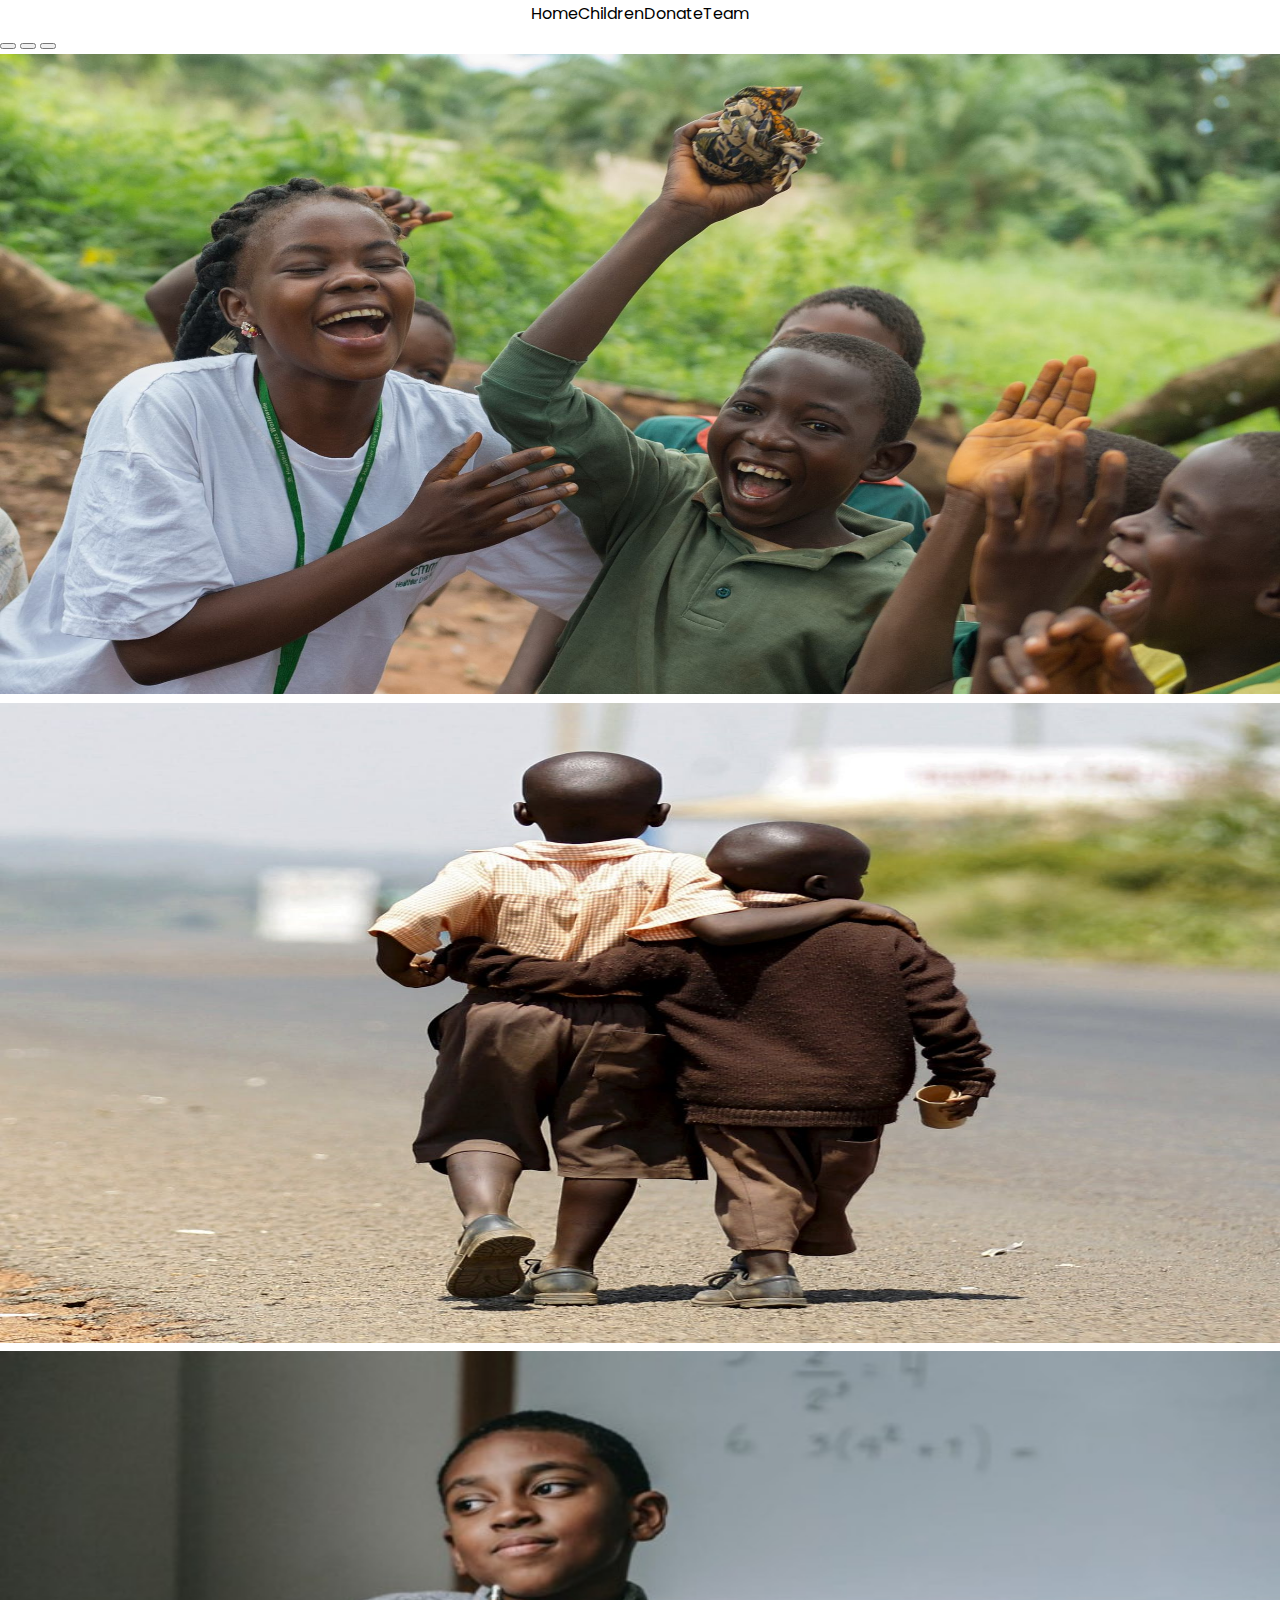
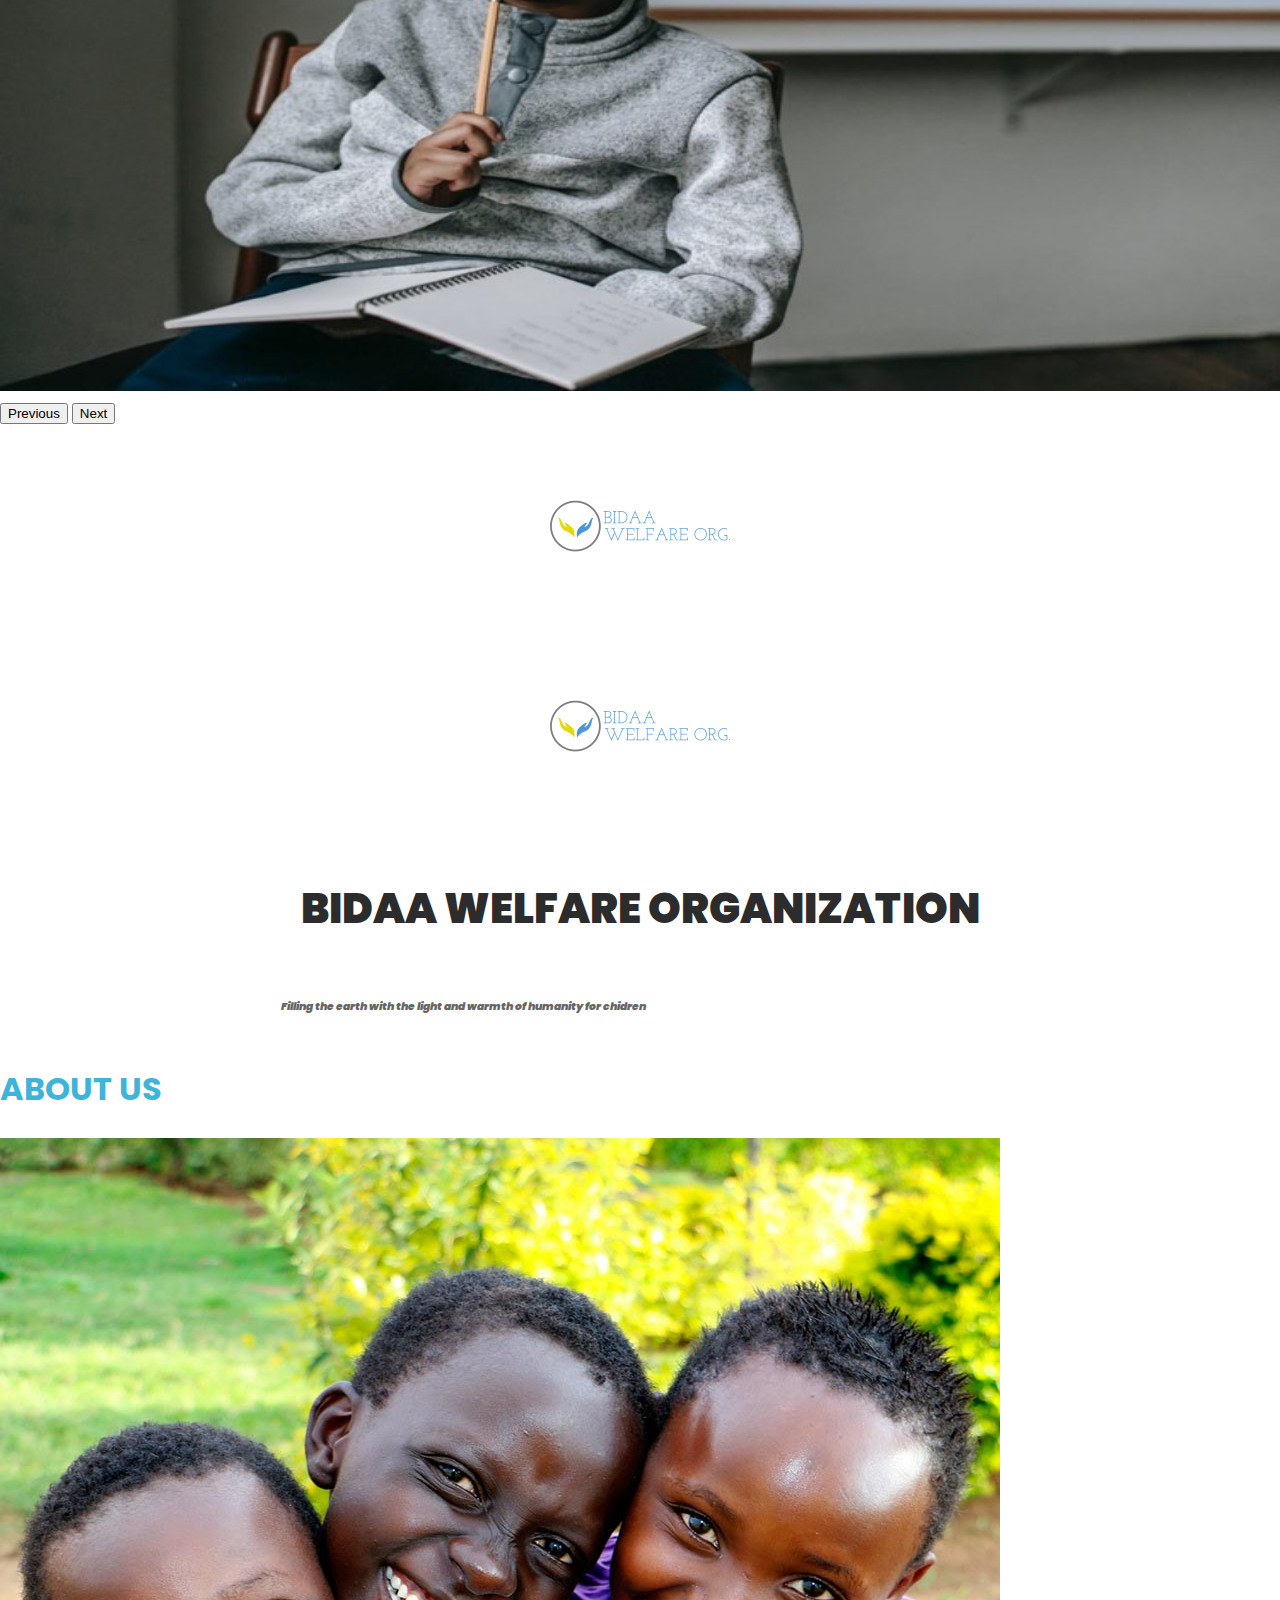
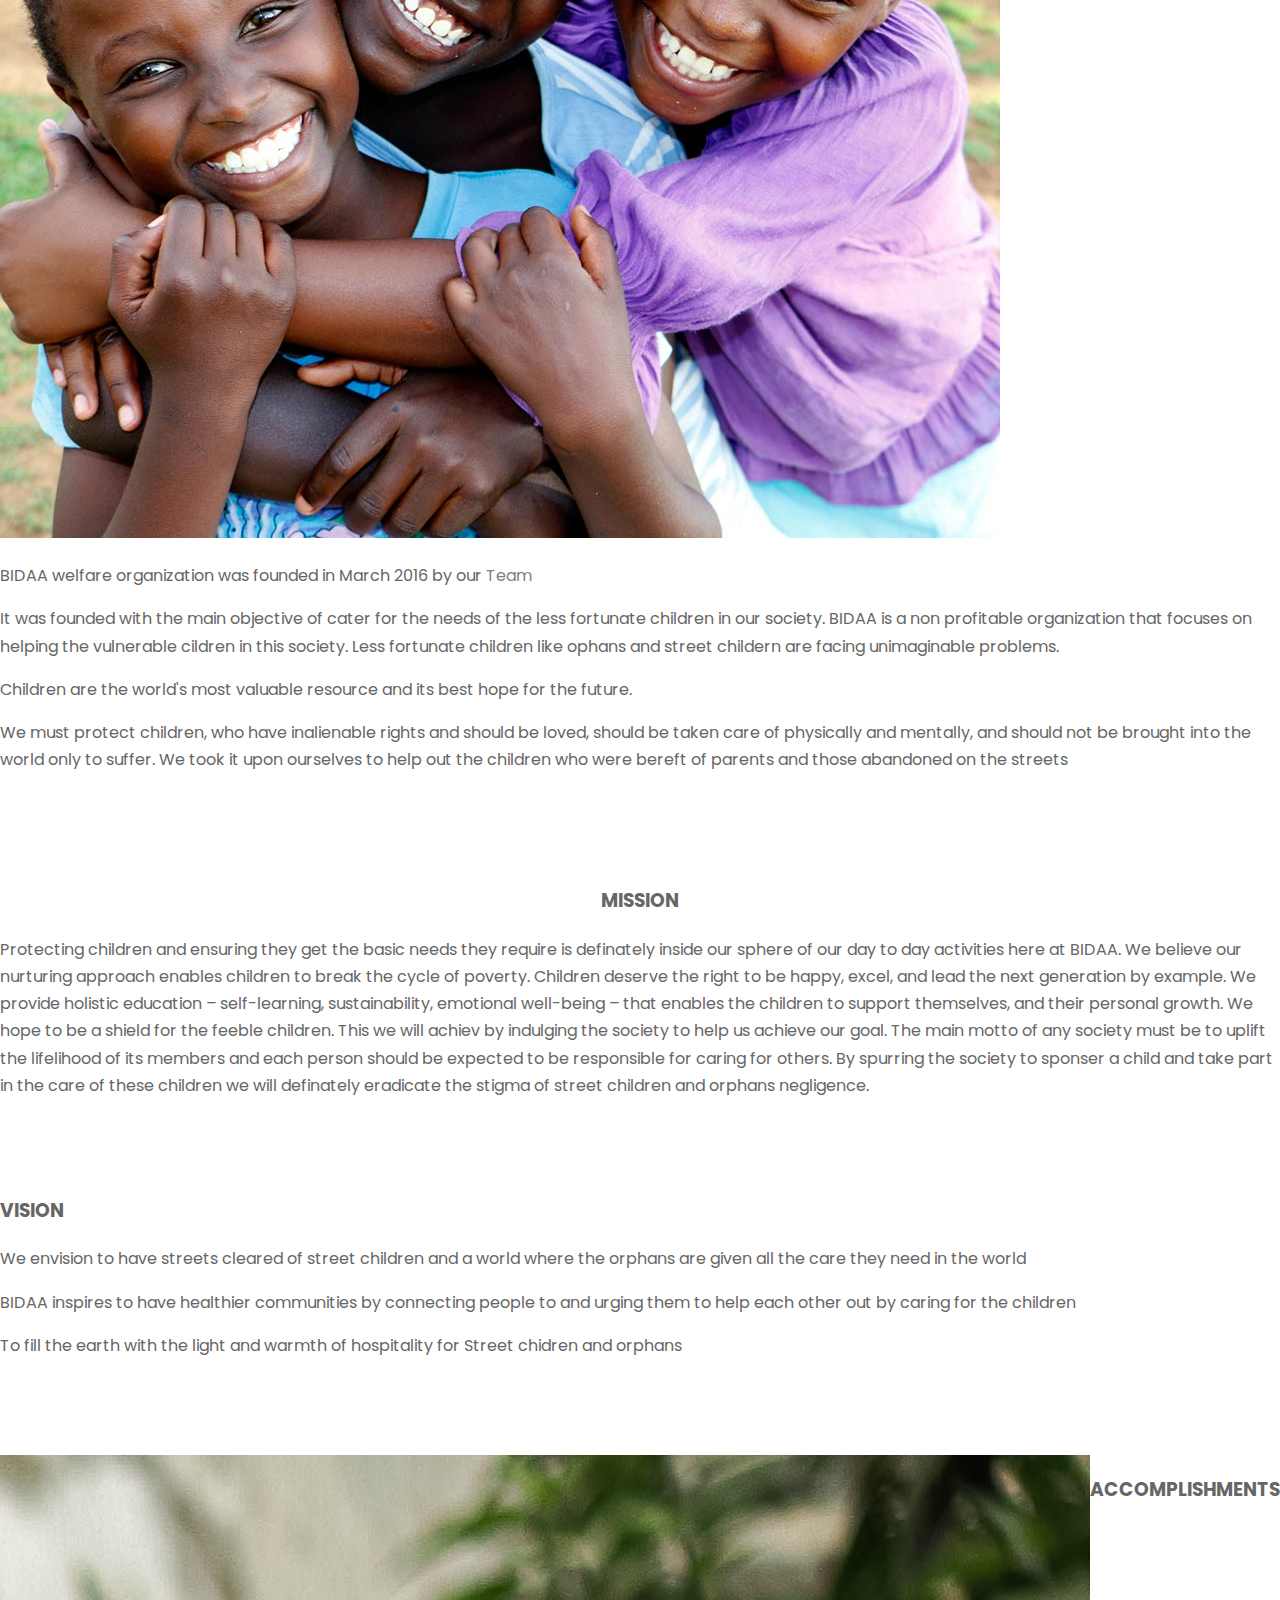
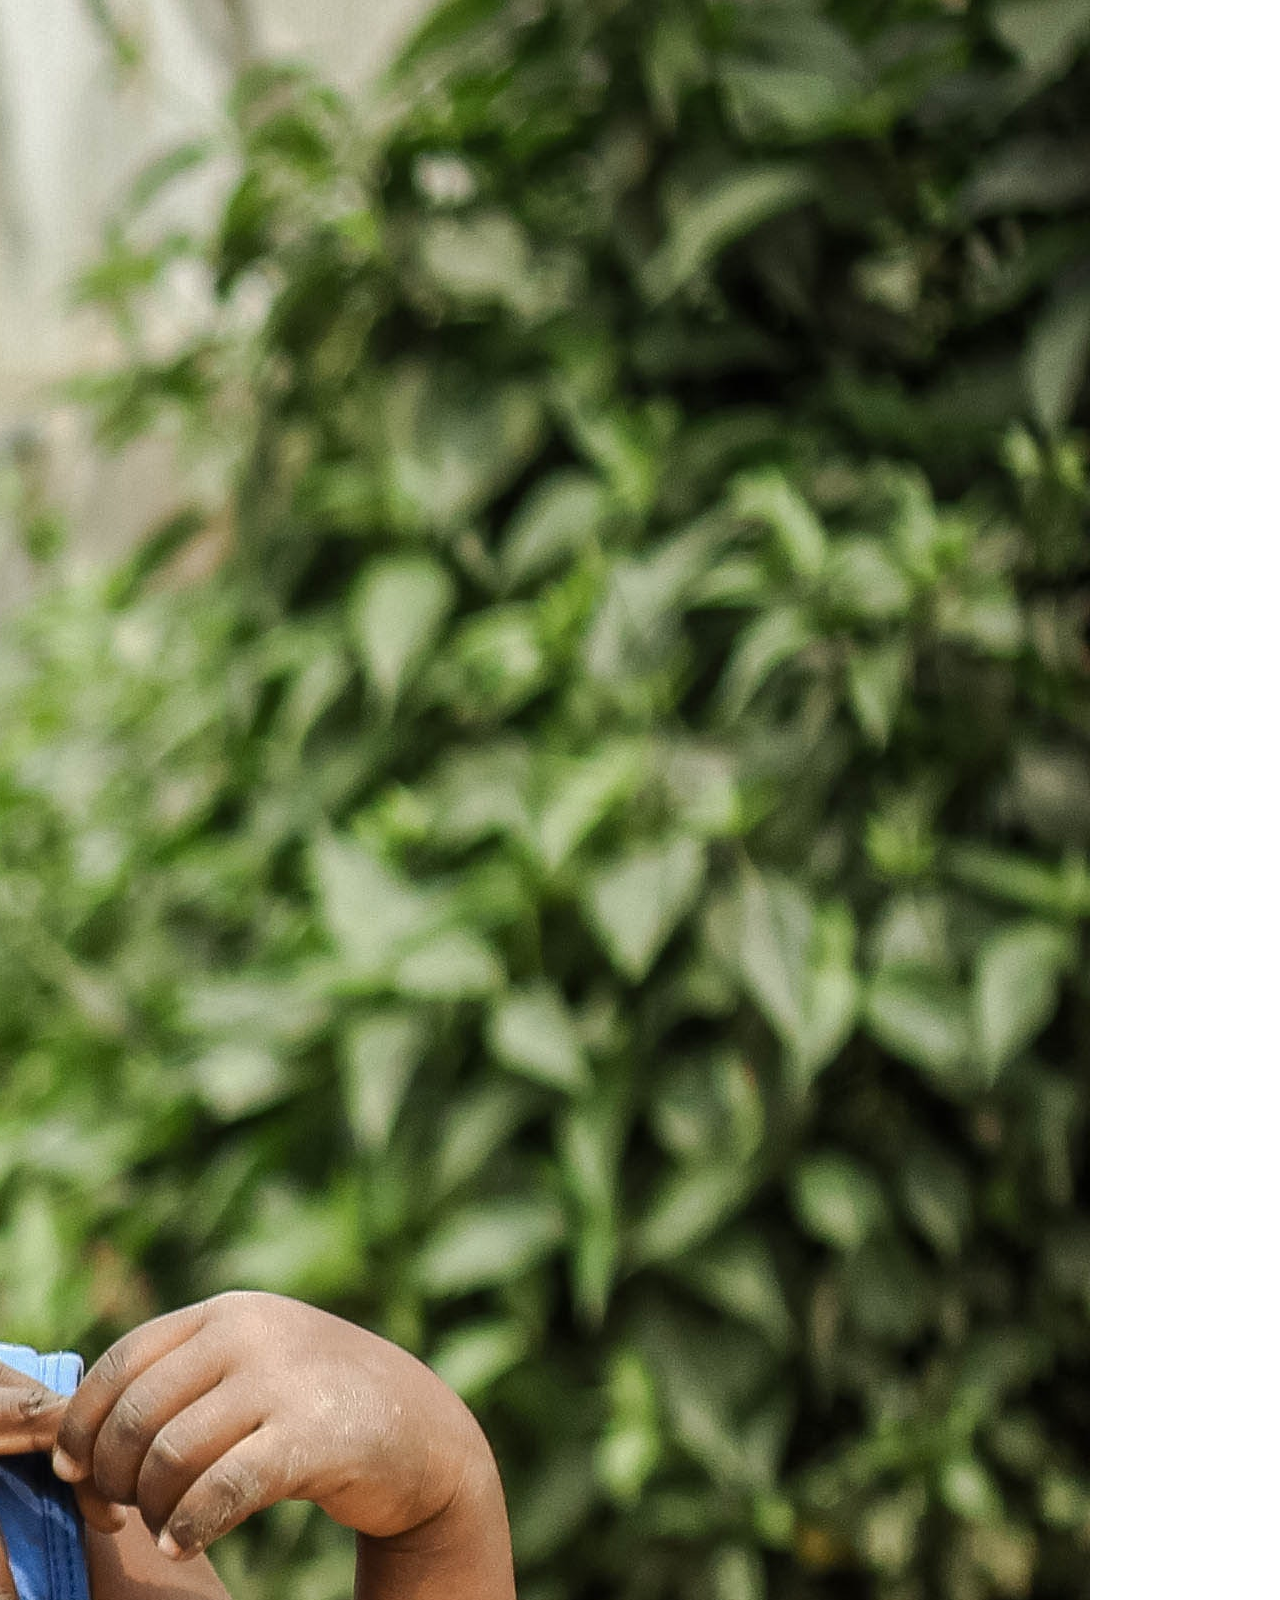
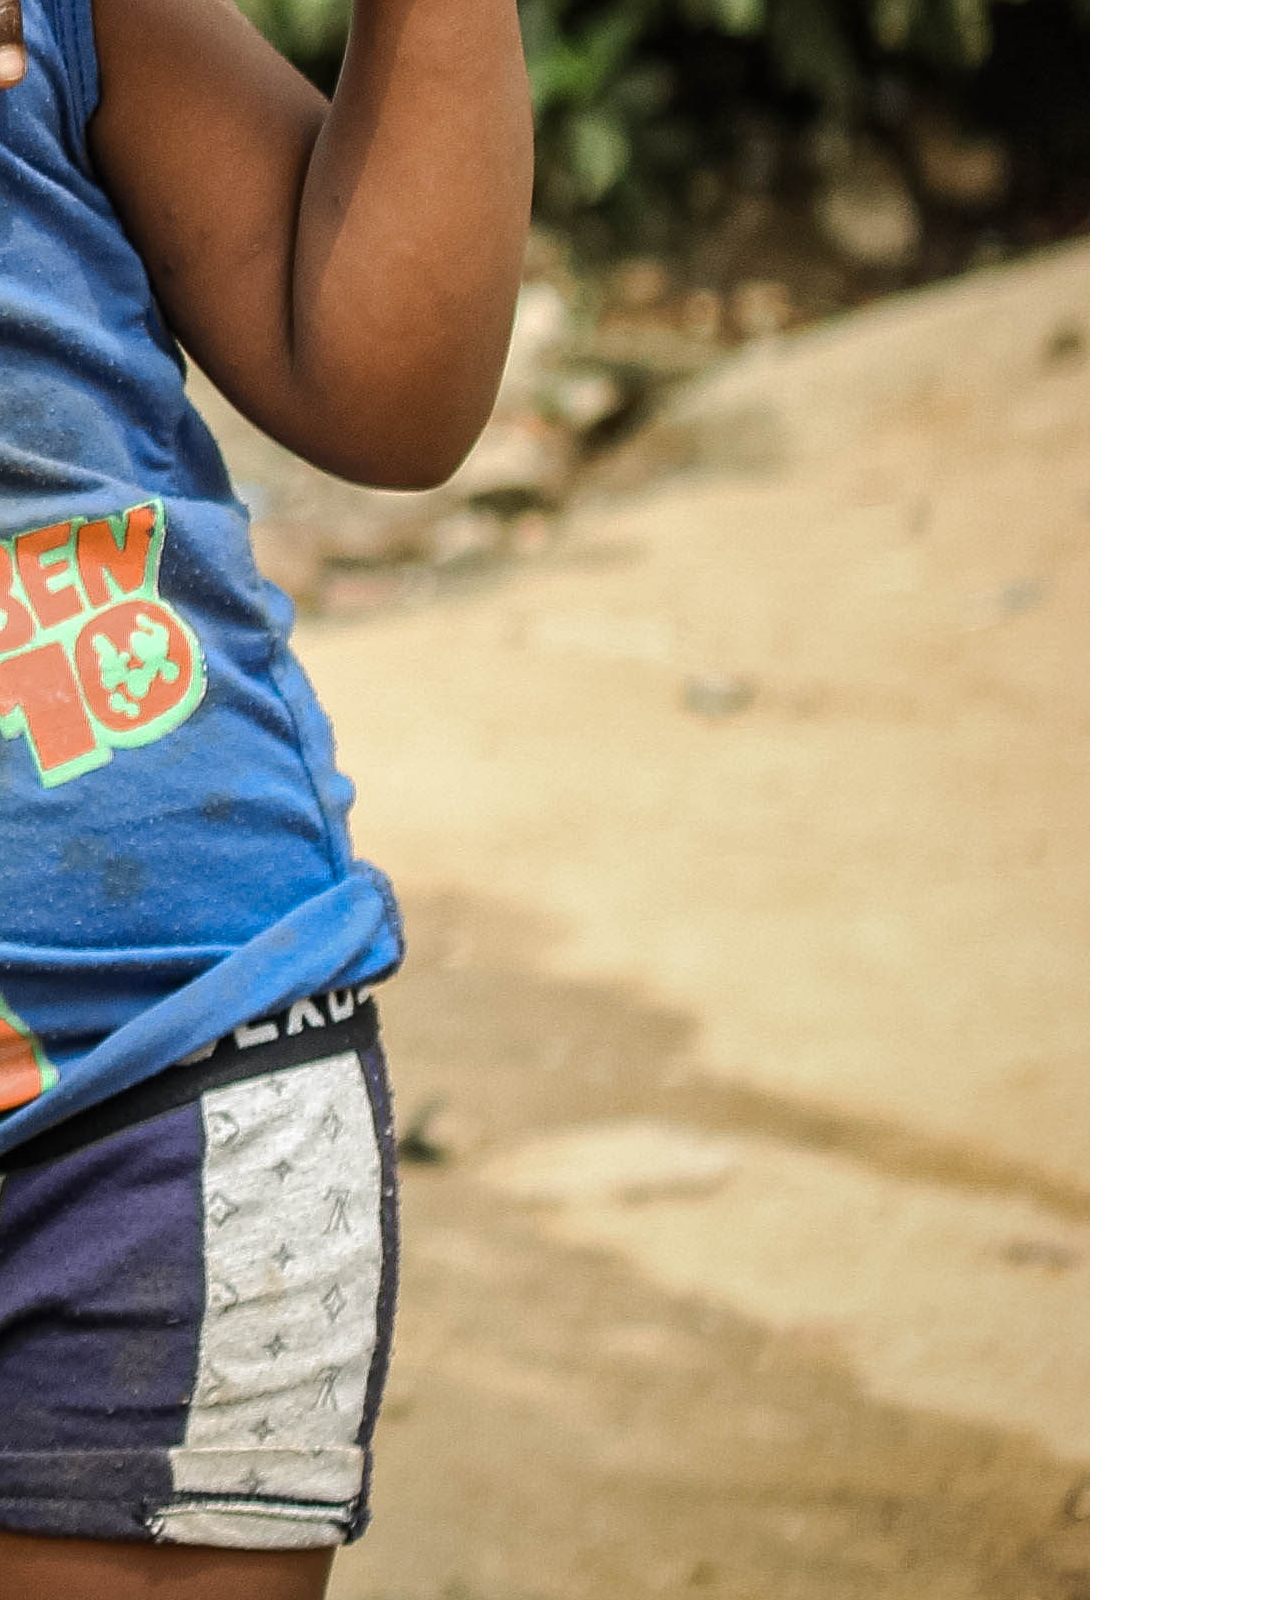
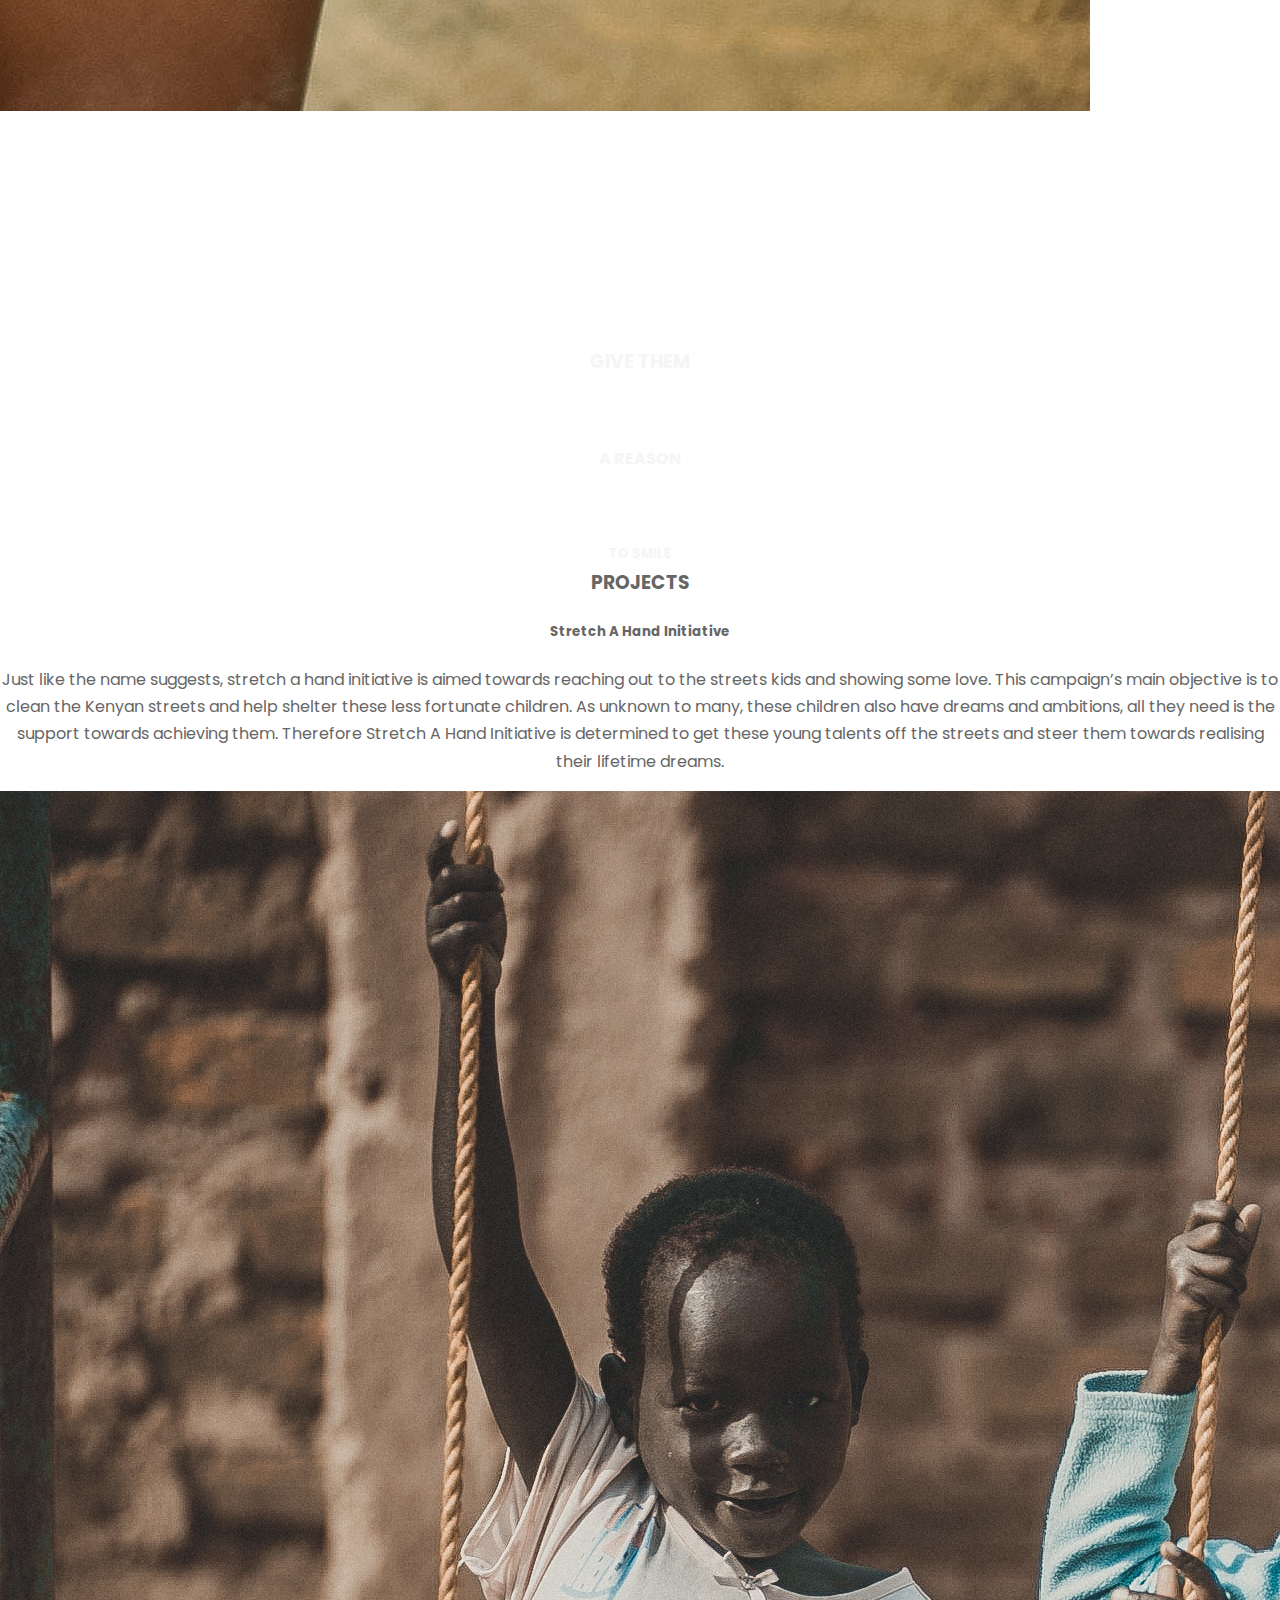
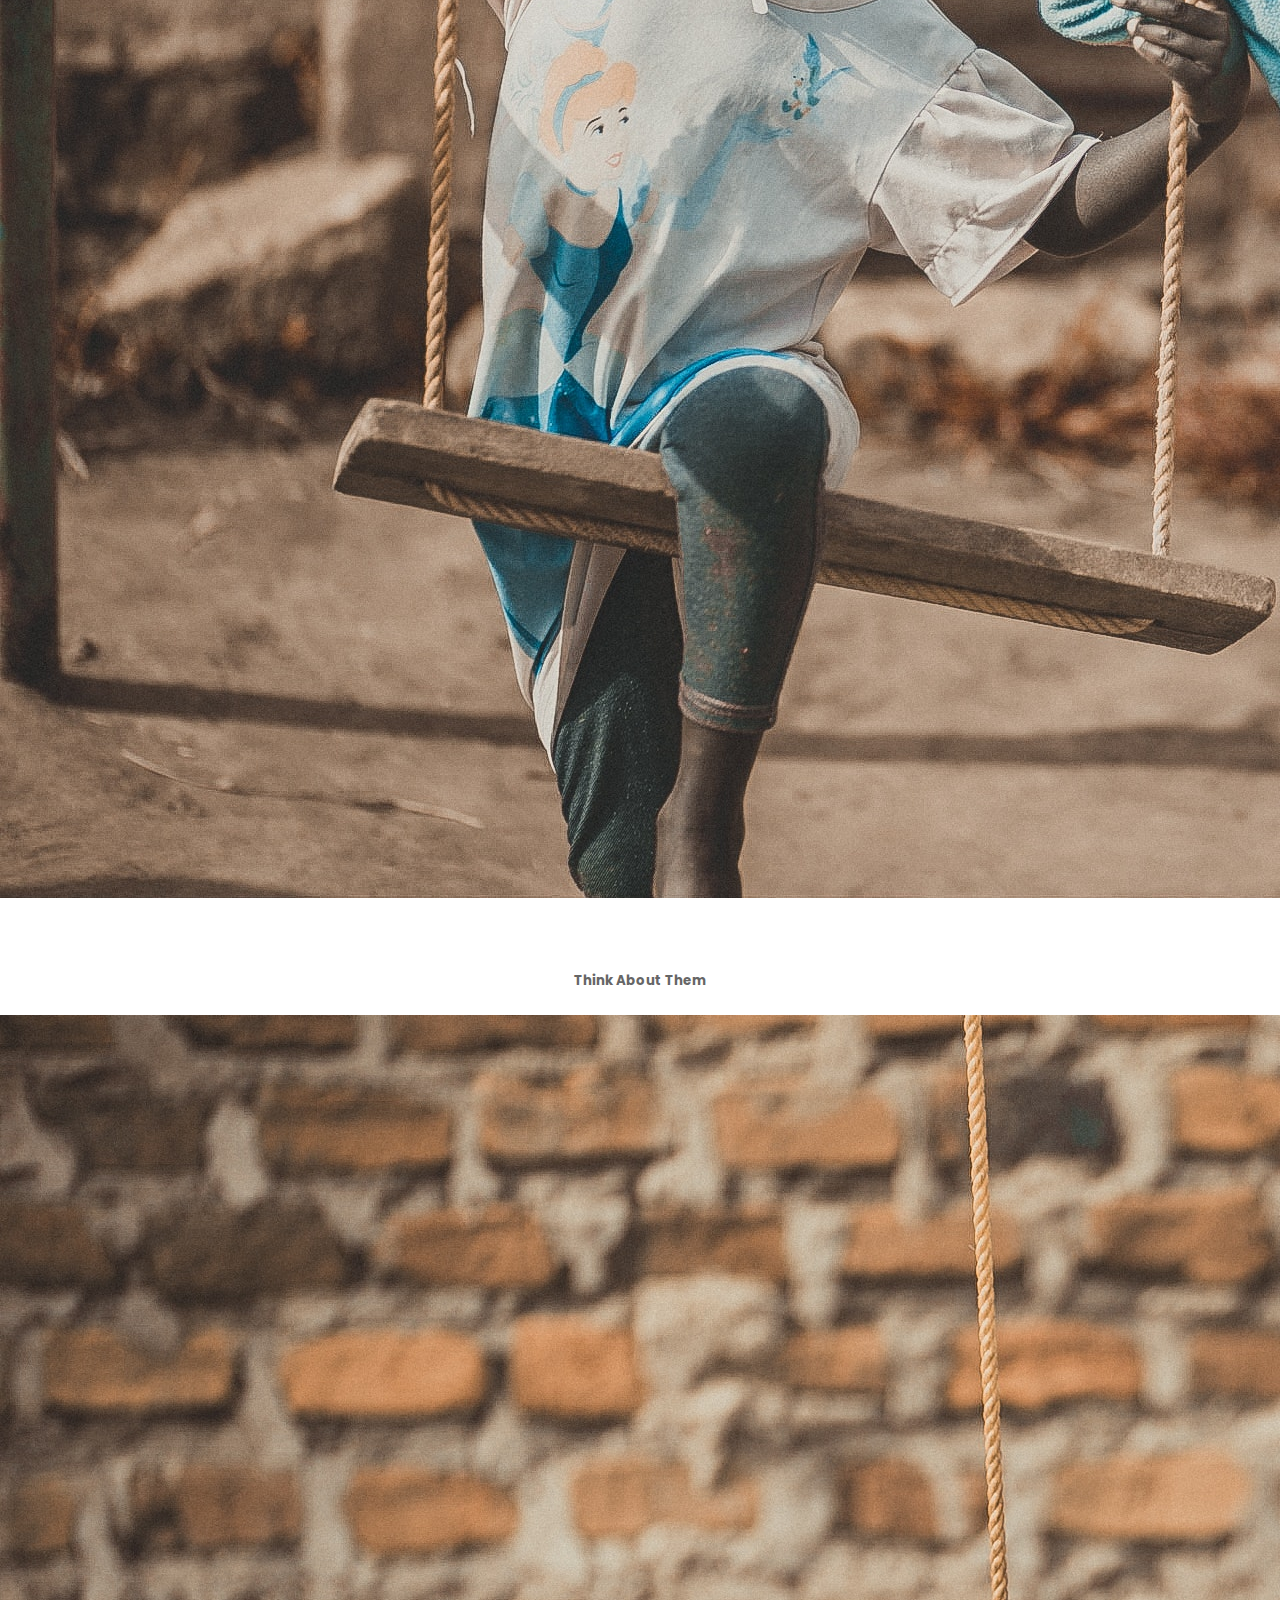
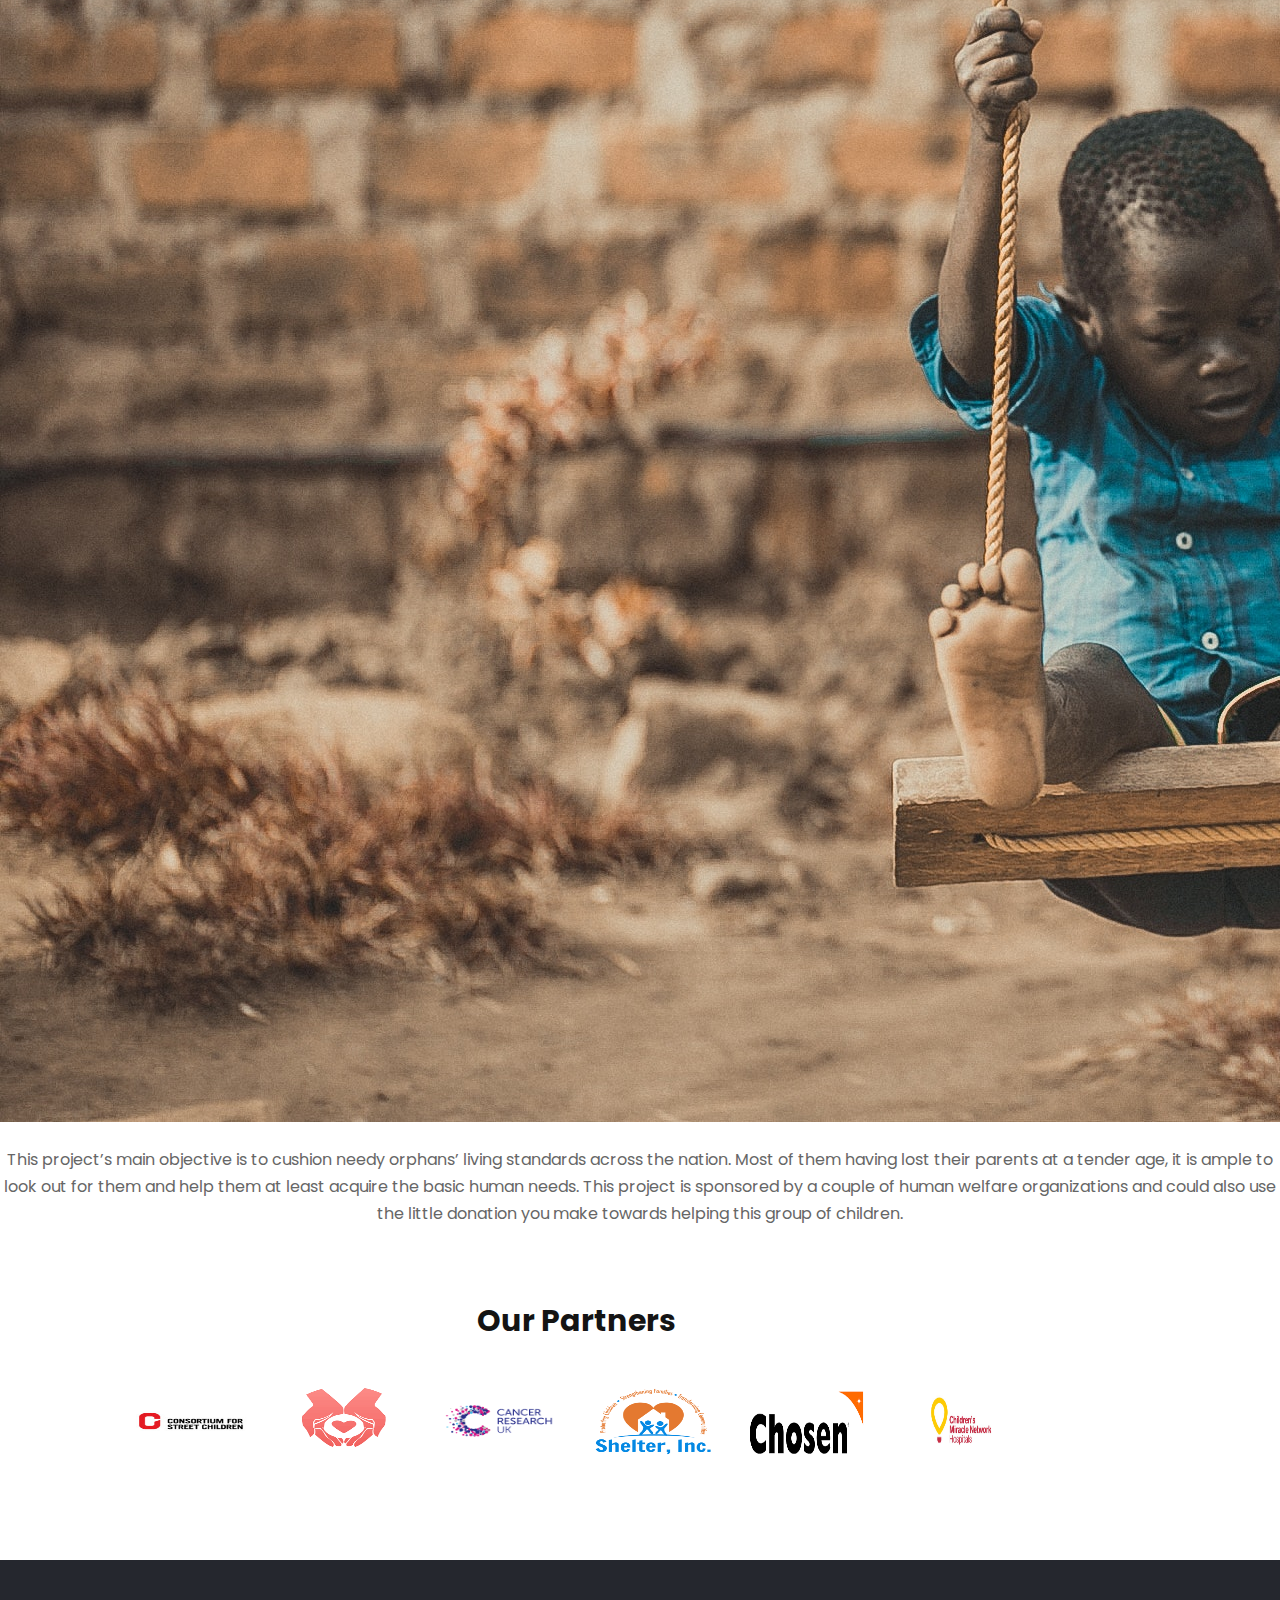
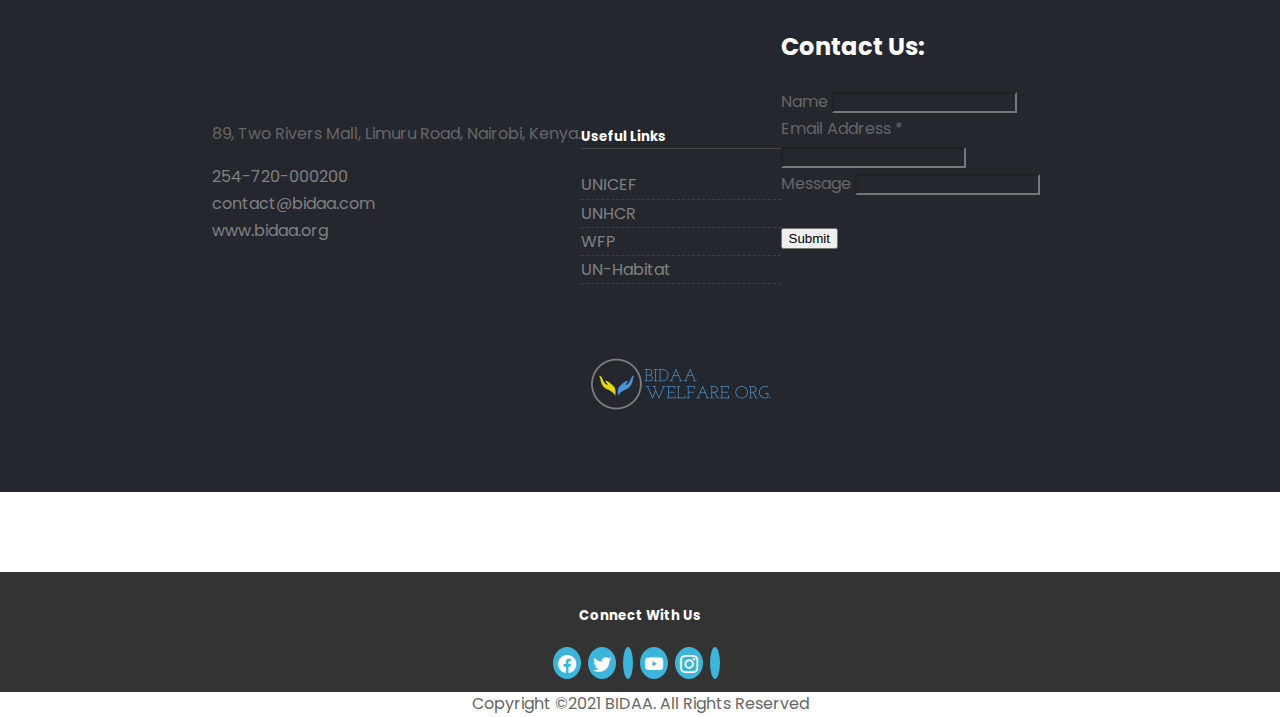
<file: index.html>
<!DOCTYPE html>
<html lang="en">

<head>
  <meta charset="UTF-8" />
  <meta http-equiv="X-UA-Compatible" content="IE=edge" />
  <meta name="viewport" content="width=device-width, initial-scale=1.0" />
  <title>BIDAA</title>
  <link rel="preconnect" href="https://fonts.gstatic.com">
  <link href="https://fonts.googleapis.com/css2?family=Roboto+Slab&display=swap" rel="stylesheet">
  
  <!-- bootstrap link -->
  <link href="https://cdn.jsdelivr.net/npm/bootstrap@5.0.0-beta2/dist/css/bootstrap.min.css" rel="stylesheet"
    integrity="sha384-BmbxuPwQa2lc/FVzBcNJ7UAyJxM6wuqIj61tLrc4wSX0szH/Ev+nYRRuWlolflfl" crossorigin="anonymous" />
  <link rel="stylesheet" href="https://pro.fontawesome.com/releases/v5.10.0/css/all.css"
    integrity="sha384-AYmEC3Yw5cVb3ZcuHtOA93w35dYTsvhLPVnYs9eStHfGJvOvKxVfELGroGkvsg+p" crossorigin="anonymous" />
  <link rel="stylesheet" href="https://cdn.jsdelivr.net/npm/bootstrap-icons@1.4.0/font/bootstrap-icons.css" />
  <link href="//cdn-images.mailchimp.com/embedcode/classic-10_7.css" rel="stylesheet" type="text/css" />
  <!--Css Link-->
  <link rel="stylesheet" href="./css/style.css" />
  <script src="./js/bootstrap.js"></script>
</head>
<body>
  <section>
  <nav class="navbar">
    <div class="container">
      <div class="nav-bar">
        <ul class="nav">
          <li class="nav-item">
            <a class="nav-link" href="./index.html" style="color: black;">Home</a>
          </li>
          <li class="nav-item">
            <a class="nav-link" href="./pages/children.html" style="color: black;">Children</a>
          </li>
          <li class="nav-item">
            <a class="nav-link" href="./pages/donate.html" style="color: black;">Donate</a>
          </li>
          <li class="nav-item">
            <a class="nav-link" href="./pages/team.html" style="color: black;">Team</a>
          </li>
        </ul>
      </div>
    </div>
  </nav>
    <div id="carousel" class="carousel slide" data-bs-ride="carousel">
      <div class="carousel-indicators">
        <button type="button" data-bs-target="#carouselExampleCaptions" data-bs-slide-to="0" class="active"
          aria-current="true" aria-label="Slide 1"></button>
        <button type="button" data-bs-target="#carouselExampleCaptions" data-bs-slide-to="1"
          aria-label="Slide 2"></button>
        <button type="button" data-bs-target="#carouselExampleCaptions" data-bs-slide-to="2"
          aria-label="Slide 3"></button>
      </div>
      <div class="carousel-inner">
        <div class="carousel-item active">
          <img src="./images/caaa.jpg" class="d-block w-100" alt="..." style="height: 40em;">
          <div class="carousel-caption d-none d-md-block" style="padding-bottom: 7em;">
          </div>
        </div>
        <div class="carousel-item">
          <img src="./images/ca.jpg" class="d-block w-100" alt="..." style="height: 40em;">
          <div class="carousel-caption d-none d-md-block" style="padding-bottom: 7em;">
          </div>
        </div>
        <div class="carousel-item">
          <img src="./images/c2.jpg" class="d-block w-100" alt="..." style="height: 40em;">
          <div class="carousel-caption d-none d-md-block" style="padding-bottom: 7em;">
          </div>
        </div>
      </div>
      <button class="carousel-control-prev" type="button" data-bs-target="#carouselExampleCaptions" data-bs-slide="prev">
        <span class="carousel-control-prev-icon" aria-hidden="true"></span>
        <span class="visually-hidden">Previous</span>
      </button>
      <button class="carousel-control-next" type="button" data-bs-target="#carouselExampleCaptions" data-bs-slide="next">
        <span class="carousel-control-next-icon" aria-hidden="true"></span>
        <span class="visually-hidden">Next</span>
      </button>
    </div>
  </section>
  <div class="logo-1">
    <img src="./images/logo.png" width="200" id="logo-1" height="200" alt="logo">
  </div>
    <div class="container">
    <div class="card">
      <div class="logo-1">
        <img src="./images/logo.png" width="200" id="logo-1" height="200" alt="logo">
      </div>
      <div class="heading mt-5 mb-0 text-center">
        <h1><strong>BIDAA WELFARE ORGANIZATION</strong> </h1>
      </div>
      <div class="card mb-0 text-center">
        <h6><strong><em>Filling the earth with the light and warmth of humanity for chidren</em></strong></h6>
      </div>
    </div>
    <!--about us-->
    <div class="container-fluid" id="about-us">
      <div class="about-us">
        <div class="container-fluid">
          <div class="row" id="about-us">
            <h1 class="header text-theme-colored text-center mt-3">ABOUT US</h1>
            <div class="col-md-5">
              <div class="card">
                <div class="card-body">
                  <img src="./images/about1.jpg" class="card-img-top" alt="...">
                </div>
              </div>
            </div>
            <div class="col-md-7">
              <div class="card">
                <div class="card-body">
                  <p>BIDAA welfare organization was founded in March 2016 by our <a href="#team">Team</a> </p>
                  <p>It was founded with the main objective of cater for the needs of the less fortunate children in
                    our
                    society.
                    BIDAA is a non profitable organization that focuses on helping the vulnerable cildren in this
                    society.
                    Less fortunate children like ophans and street childern are facing unimaginable problems. </p>
                    Children are the world's most valuable resource and its best hope for the future.
                  <p> We must protect children, who have inalienable rights and should be loved, should be taken
                    care of physically and mentally, and should not be brought into the world only to suffer.
                    We took it upon ourselves to help out the children who were bereft of parents and those
                    abandoned on the streets
                  </p>
                  </div>
                </div>
              </div>
            </div>
          </div>
        </div>
      </div>
    </div>
  <!--mission-->
  <section id="mission-1">
    <div class="card mt-3 text-center border-light">
      <div class="card-header border-light">
        <div>
          <div>
            <h3 style="text-align: center;">MISSION</h3>
          </div>   
          <p>Protecting children and ensuring they get the basic needs they require is definately inside our sphere
            of our day to day activities here at BIDAA. We believe our nurturing approach enables children to break the
            cycle of poverty. Children deserve the right
            to be happy, excel, and lead the next generation by example. We provide holistic education –
            self-learning,
            sustainability, emotional well-being – that enables the children to support themselves, and their
            personal growth.
            We hope to be a shield for the feeble children. This we will achiev by indulging the society to help us
            achieve our goal.
            The main motto of any society must be to uplift the lifelihood of its members and each person should be
            expected to be responsible for caring for others.
            By spurring the society to sponser a child and take part in the care of these children we will
            definately eradicate the stigma of street children and orphans negligence.
          </p>
        </div>
      </div>
    </div> 
  </div>
</section>
  <!--vision-->
  <div class="container-fluid" id="vision-1">
    <div class="vision mt-5 text-center">
      <h3> VISION</h3>
      <p>We envision to have streets cleared of street children and a world where the orphans are given all the
        care they need in the world </p>
      <p>BIDAA inspires to have healthier communities by connecting people to and urging them to help each other
        out by caring for the children</p>
      <p>To fill the earth with the light and warmth of hospitality for Street chidren and orphans</p>
    </div>
  </div>
  </div>
  <div class="container-fluid" id="accomplish-1">
    <div class="accomplishents">
      <div class="container-fluid">
        <div class="row" id="accomplish">
          <h3 class="v">ACCOMPLISHMENTS</h3>
          <div class="col-md-5">
            <div class="card">
              <div class="card-body">
                <img src="./images/1.jpg" class="card-img-top" alt="...">
              </div>
            </div>
          </div>
          <div class="col-md-7">
            <div class="card">
              <div class="card-body">
                <p> The pioneers of BIDAA welfare organization that is our <a href="#team">Team</a> gained a
                  reputation
                  for working
                  well on a team, receiving a ‘Team’ award.
                  We have been able to Raise more than $10,000 at annual fundraiser, increasing attendance and
                  media
                  coverage
                  from previous years.This has been able to put the organization on the chart of valid NGO's
                  thus
                  helping us reach
                  more people.
                BIDAA Welfare has provided a platform that has facilitated in reaching 1,000 + needy children
                aged
                between 3 - 21 years
                old across the country. Moreover, BIDAA has not only provided a platform to help needy children
                but also
                a safe space, a
                place for them to feel loved and share the challenges they face. Consequently, we have managed
                to
                get
                multiple kids off
                the streets and given them reasons to start of to brighter futures.
              </div>
            </div>
          </div>
        </div>
          <div class="accomplish-2" id="accomplish-2">
            <div class="accomplish-text"></div>
              <h3>GIVE THEM</h3>
              <br />
              <h4>A REASON</h4>
              <br />
              <h5>TO SMILE</h5>
              <br />
            </div>
          </div>
        </div>
      </div>
      <div class="projects">
        <h3 class="v">PROJECTS</h3>
        <div class="container-fluid">
          <div class="row">
            <div class="col-md-7">
              <div class="project-1">
                <h5>Stretch A Hand Initiative</h5>
              </div>
              <div class="card">
                <div class="card-body">
                  <p>
                    Just like the name suggests, stretch a hand initiative is
                    aimed towards reaching out to the streets kids and showing
                    some love. This campaign’s main objective is to clean the
                    Kenyan streets and help shelter these less fortunate
                    children. As unknown to many, these children also have
                    dreams and ambitions, all they need is the support towards
                    achieving them. Therefore Stretch A Hand Initiative is
                    determined to get these young talents off the streets and
                    steer them towards realising their lifetime dreams.
                  </p>
                </div>
              </div>
            </div>
            <div class="col-md-5">
              <div class="card">
                <div class="card-body">
                  <img src="./images/3.jpg" class="card-img-top" alt="..." />
                </div>
              </div>
            </div>
          </div>
        </div>
        <div class="container-fluid" id="project-2">
          <h5>Think About Them</h5>
          <div class="row">
            <div class="col-md-5">
              <div class="project-2-img">
                <img src="./images/4.jpg" id="project-2-img" class="card-img-top" alt="..." />
              </div>
            </div>
            <div class="col-md-7">
              <p>
                This project’s main objective is to cushion needy orphans’
                living standards across the nation. Most of them having lost
                their parents at a tender age, it is ample to look out for
                them and help them at least acquire the basic human needs.
                This project is sponsored by a couple of human welfare
                organizations and could also use the little donation you make
                towards helping this group of children.
              </p>
            </div>
          </div>
        </div>
      </div>
    </div>
  </div>
  <br />
  <section>
    <!-----------PARTNERS SECTION-------------->
    <div class="partners-wrap">
      <h2>Our Partners</h2>
      <div class="partners-in">
        <ul>
          <li>
            <img src="./images/partner1.jpg" alt="">
          </li>
          <li>
            <img src="./images/partner2.png" alt="">
          </li>
          <li>
            <img src="./images/partner3.png" alt="">
          </li>
          <li>
            <img src="./images/partner4.png" alt="">
          </li>
          <li>
            <img src="./images/partner5.png" alt="">
          </li>
          <li>
            <img src="./images/partner6.jpg" alt="">
          </li>
        </ul>
      </div>
    </div>
  </section>
  <div class="contact">
    <div class="container">
      <div class="row" id="contact">
        <div class="col-md" id="address">
          <div>
            <p>89, Two Rivers Mall, Limuru Road, Nairobi, Kenya.</p>
            <ul class="list-inline mt-5">
              <li class="m-0 pl-10 pr-10">
                <i class="fa fa-phone text-theme-colored"></i>
                <a href="#">254-720-000200</a>
              </li>
              <li class="m-0 pl-10 pr-10">
                <i class="fa fa-envelope text-theme-colored"></i>
                <a href="#">contact@bidaa.com</a>
              </li>
              <li class="m-0 pl-10 pr-10">
                <i class="fa fa-globe text-theme-colored"></i>
                <a href="#">www.bidaa.org</a>
              </li>
            </ul>
          </div>
        </div>
        <div class="col-md" id="link">
          <div>
            <h5 class="useful-links line-bottom">Useful Links</h5>
            <ul class="list list-border">
              <li><a href="https://www.unicef.org/">UNICEF</a></li>
              <li><a href="https://www.unhcr.org/">UNHCR</a></li>
              <li><a href="https://www.wfp.org/">WFP</a></li>
              <li><a href="https://unhabitat.org/">UN-Habitat</a></li>
            </ul>
          </div>
          <img src="./images/logo.png">
        </div>
        <div class="col-md">
          <div class="card" style="width: 18rem" id="mail">
            <div class="card-body">
              <div id="mc_embed_signup">
                <form
                  action="https://gmail.us1.list-manage.com/subscribe/post?u=a437607d27f5c8f5f86b7d22e&amp;id=3f0ee47891"
                  method="post" id="mc-embedded-subscribe-form" name="mc-embedded-subscribe-form" class="validate"
                  target="_blank" novalidate>
                  <div id="mc_embed_signup_scroll">
                    <h2 style="color: white;">Contact Us:</h2>
                    <div class="mc-field-group">
                      <label for="mce-NAME">Name </label>
                      <input type="text" value="" name="NAME" class="" id="mce-NAME" />
                    </div>
                    <div class="mc-field-group">
                      <label for="mce-EMAIL">Email Address <span class="asterisk">*</span>
                      </label>
                      <input type="email" value="" name="EMAIL" class="required email" id="mce-EMAIL" />
                    </div>
                    <div class="mc-field-group">
                      <label for="mce-MESSAGE">Message </label>
                      <input type="text" value="" name="MESSAGE" class="" id="mce-MESSAGE" />
                    </div>
                    <div id="mce-responses" class="clear">
                      <div class="response" id="mce-error-response" style="display: none"></div>
                      <div class="response" id="mce-success-response" style="display: none"></div>
                    </div>
                    <!-- real people should not fill this in and expect good things - do not remove this or risk form bot signups-->
                    <div style="position: relative; left: -5000px" aria-hidden="true">
                      <input type="text" name="b_a437607d27f5c8f5f86b7d22e_3f0ee47891" tabindex="-1" value="" />
                    </div>
                    <div class="clear">
                      <input type="submit" value="Submit" name="subscribe" id="mc-embedded-subscribe" class="button" />
                    </div>
                  </div>
                </form>
              </div>
            </div>
          </div>
        </div>
      </div>
    </div>
  </div>
    <footer>
      <div class="container">
        <div class="row">
          <div class="text-center">
            <div>
              <h5 class="connect">Connect With Us</h5>
              <ul class="styled-icons icon-theme-colored" id="icons-bt">
                <li>
                  <a href="https://www.facebook.com/"><i class="bi bi-facebook"></i></a>
                </li>
                <li>
                  <a href="https://twitter.com/twitter?lang=en"><i class="bi bi-twitter"></i></a>
                </li>
                <li>
                  <a href="https://www.skype.com/en/"><i class="fab fa-skype"></i></a>
                </li>
                <li>
                  <a href="https://www.youtube.com/"><i class="bi bi-youtube"></i></a>
                </li>
                <li>
                  <a href="https://www.instagram.com/"><i class="bi bi-instagram"></i></a>
                </li>
                <li>
                  <a href="https://www.pinterest.com/"><i class="fab fa-pinterest"></i></a>
                </li>
              </ul>
            </div>
          </div>
        </div>
      </div>
      Copyright ©2021 BIDAA. All Rights Reserved
      <div>
        <p class="text-center copyright" id="copyright">
        </p>
      </div>
    </div>
  </footer>
  <script type="text/javascript" src="//s3.amazonaws.com/downloads.mailchimp.com/js/mc-validate.js"></script>
  <script type="text/javascript">
    (function ($) {
      window.fnames = new Array();
      window.ftypes = new Array();
      
      fnames[1] = "NAME";
      ftypes[1] = "text";
      fnames[0] = "EMAIL";
      ftypes[0] = "email";
      fnames[3] = "MESSAGE";
      ftypes[3] = "text";
    });(jQuery);
    var $mcj = jQuery.noConflict(true);
  </script>
</body>

</html>
</file>
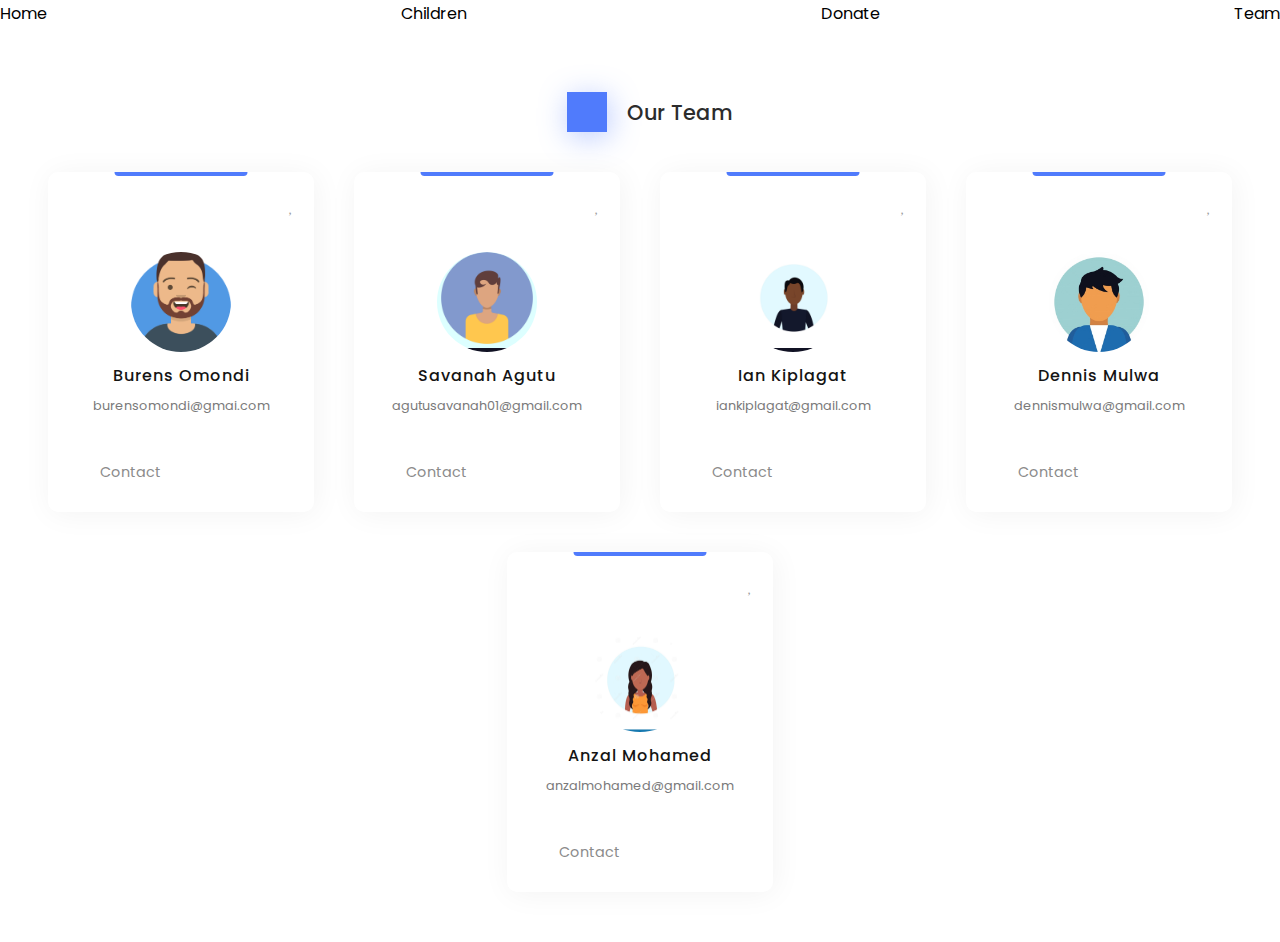
<file: team.html>
<!DOCTYPE html>
<html lang="en">

<head>
  <meta charset="UTF-8" />
  <meta http-equiv="X-UA-Compatible" content="IE=edge" />
  <meta name="viewport" content="width=device-width, initial-scale=1.0" />
  <title>BIDAA</title>
  <link rel="preconnect" href="https://fonts.gstatic.com">
  <link href="https://fonts.googleapis.com/css2?family=Roboto+Slab&display=swap" rel="stylesheet">
  
  <!-- bootstrap link -->
  <link href="https://cdn.jsdelivr.net/npm/bootstrap@5.0.0-beta2/dist/css/bootstrap.min.css" rel="stylesheet"
    integrity="sha384-BmbxuPwQa2lc/FVzBcNJ7UAyJxM6wuqIj61tLrc4wSX0szH/Ev+nYRRuWlolflfl" crossorigin="anonymous" />
  <link rel="stylesheet" href="https://pro.fontawesome.com/releases/v5.10.0/css/all.css"
    integrity="sha384-AYmEC3Yw5cVb3ZcuHtOA93w35dYTsvhLPVnYs9eStHfGJvOvKxVfELGroGkvsg+p" crossorigin="anonymous" />
  <link rel="stylesheet" href="https://cdn.jsdelivr.net/npm/bootstrap-icons@1.4.0/font/bootstrap-icons.css" />
  <link href="//cdn-images.mailchimp.com/embedcode/classic-10_7.css" rel="stylesheet" type="text/css" />
  <!--Css Link-->
  <link rel="stylesheet" href="./css/style.css" />

</head>

<body>
    <section>
        <div class="card">
          <div class="card-body">
        <div class="card-title bg-primary">
             <ul class="nav justify-content-end fixed-top bg-primary">
            <li class="nav-item">
              <a class="nav-link" href="index.html" style="color: black;">Home</a>
            </li>
            <li class="nav-item">
              <a class="nav-link" href="pages/children.html" style="color: black;">Children</a>
            </li>
            <li class="nav-item">
              <a class="nav-link" href="pages/donate.html" style="color: black;">Donate</a>
            </li>
            <li class="nav-item">
              <a class="nav-link" href="team.html" style="color: black;">Team</a>
            </li>
              </ul>
            </div>
        </div>
        </div>
        </section>
<section id="team">
    <h1 class="heading">
      <!--icon---------------->
      <i class="fas fa-rocket"></i> Our Team
    </h1>
    <!--container---------------->
    <div class="container">
      <!--box-1----------->
      <div class="box">
        <!--top-bar---------------->
        <div class="top-bar"></div>
        <!--nav------------->
        <div class="nav">
          <!--verify-icon-------->
          <i class="verify fas fa-check-circle"></i>
          <!--heart-btn--------------->
          <input class="heart-btn" type="checkbox" id="heart-btn" />
          <label class="heart" for="heart-btn"></label>
        </div>
        <!--img and details---------------->
        <div class="details">
          <img src="./images/profile4.png" alt="" />
          <strong>Burens Omondi</strong>
          <p>burensomondi@gmai.com</p>
        </div>
        <!--view-btns------------------->
        <div class="btn">
          <a href="#"><i class="fas fa-eye"></i>Contact</a>
        </div>
      </div>
      <!--box-2----------->
      <div class="box">
        <!--top-bar---------------->
        <div class="top-bar"></div>
        <!--nav------------->
        <div class="nav">
          <!--verify-icon-------->
          <i class="verify fas fa-check-circle"></i>
          <!--heart-btn--------------->
          <input class="heart-btn" type="checkbox" id="heart-btn2" />
          <label class="heart" for="heart-btn2"></label>
        </div>
        <!--img and details---------------->
        <div class="details">
          <img src="./images/profile3.jpg" alt="" />
          <strong>Savanah Agutu</strong>
          <p>agutusavanah01@gmail.com</p>
        </div>
        <!--view-btns------------------->
        <div class="btn">
          <a href="#"><i class="fas fa-eye"></i>Contact</a>
        </div>
      </div>
      <!--box-3----------->
      <div class="box">
        <!--top-bar---------------->
        <div class="top-bar"></div>
        <!--nav------------->
        <div class="nav">
          <!--verify-icon-------->
          <i class="verify fas fa-check-circle"></i>
          <!--heart-btn--------------->
          <input class="heart-btn" type="checkbox" id="heart-btn3" />
          <label class="heart" for="heart-btn3"></label>
        </div>
        <!--img and details---------------->
        <div class="details">
          <img src="./images/profile5.jpg" alt="" />
          <strong>Ian Kiplagat</strong>
          <p>iankiplagat@gmail.com</p>
        </div>
        <!--view-btns------------------->
        <div class="btn">
          <a href="#"><i class="fas fa-eye"></i>Contact</a>
        </div>
      </div>
      <!--box-4----------->
      <div class="box">
        <!--top-bar---------------->
        <div class="top-bar"></div>
        <!--nav------------->
        <div class="nav">
          <!--verify-icon-------->
          <i class="verify fas fa-check-circle"></i>
          <!--heart-btn--------------->
          <input class="heart-btn" type="checkbox" id="heart-btn4" />
          <label class="heart" for="heart-btn4"></label>
        </div>
        <!--img and details---------------->
        <div class="details">
          <img src="./images/profile1.jpg" alt="" />
          <strong>Dennis Mulwa</strong>
          <p>dennismulwa@gmail.com</p>
        </div>
        <!--view-btns------------------->
        <div class="btn">
          <a href="#"><i class="fas fa-eye"></i>Contact</a>
        </div>
      </div>
      <!--box-5----------->
      <div class="box">
        <!--top-bar---------------->
        <div class="top-bar"></div>
        <!--nav------------->
        <div class="nav">
          <!--verify-icon-------->
          <i class="verify fas fa-check-circle"></i>
          <!--heart-btn--------------->
          <input class="heart-btn" type="checkbox" id="heart-btn4" />
          <label class="heart" for="heart-btn4"></label>
        </div>
        <!--img and details---------------->
        <div class="details">
          <img src="./images/profile6.jpg" alt="" />
          <strong>Anzal Mohamed</strong>
          <p>anzalmohamed@gmail.com</p>
        </div>
        <!--view-btns------------------->
        <div class="btn">
          <a href="#"><i class="fas fa-eye"></i>Contact</a>
        </div>
      </div>
    </div>
   
  </section>
</body>
</html>
</file>
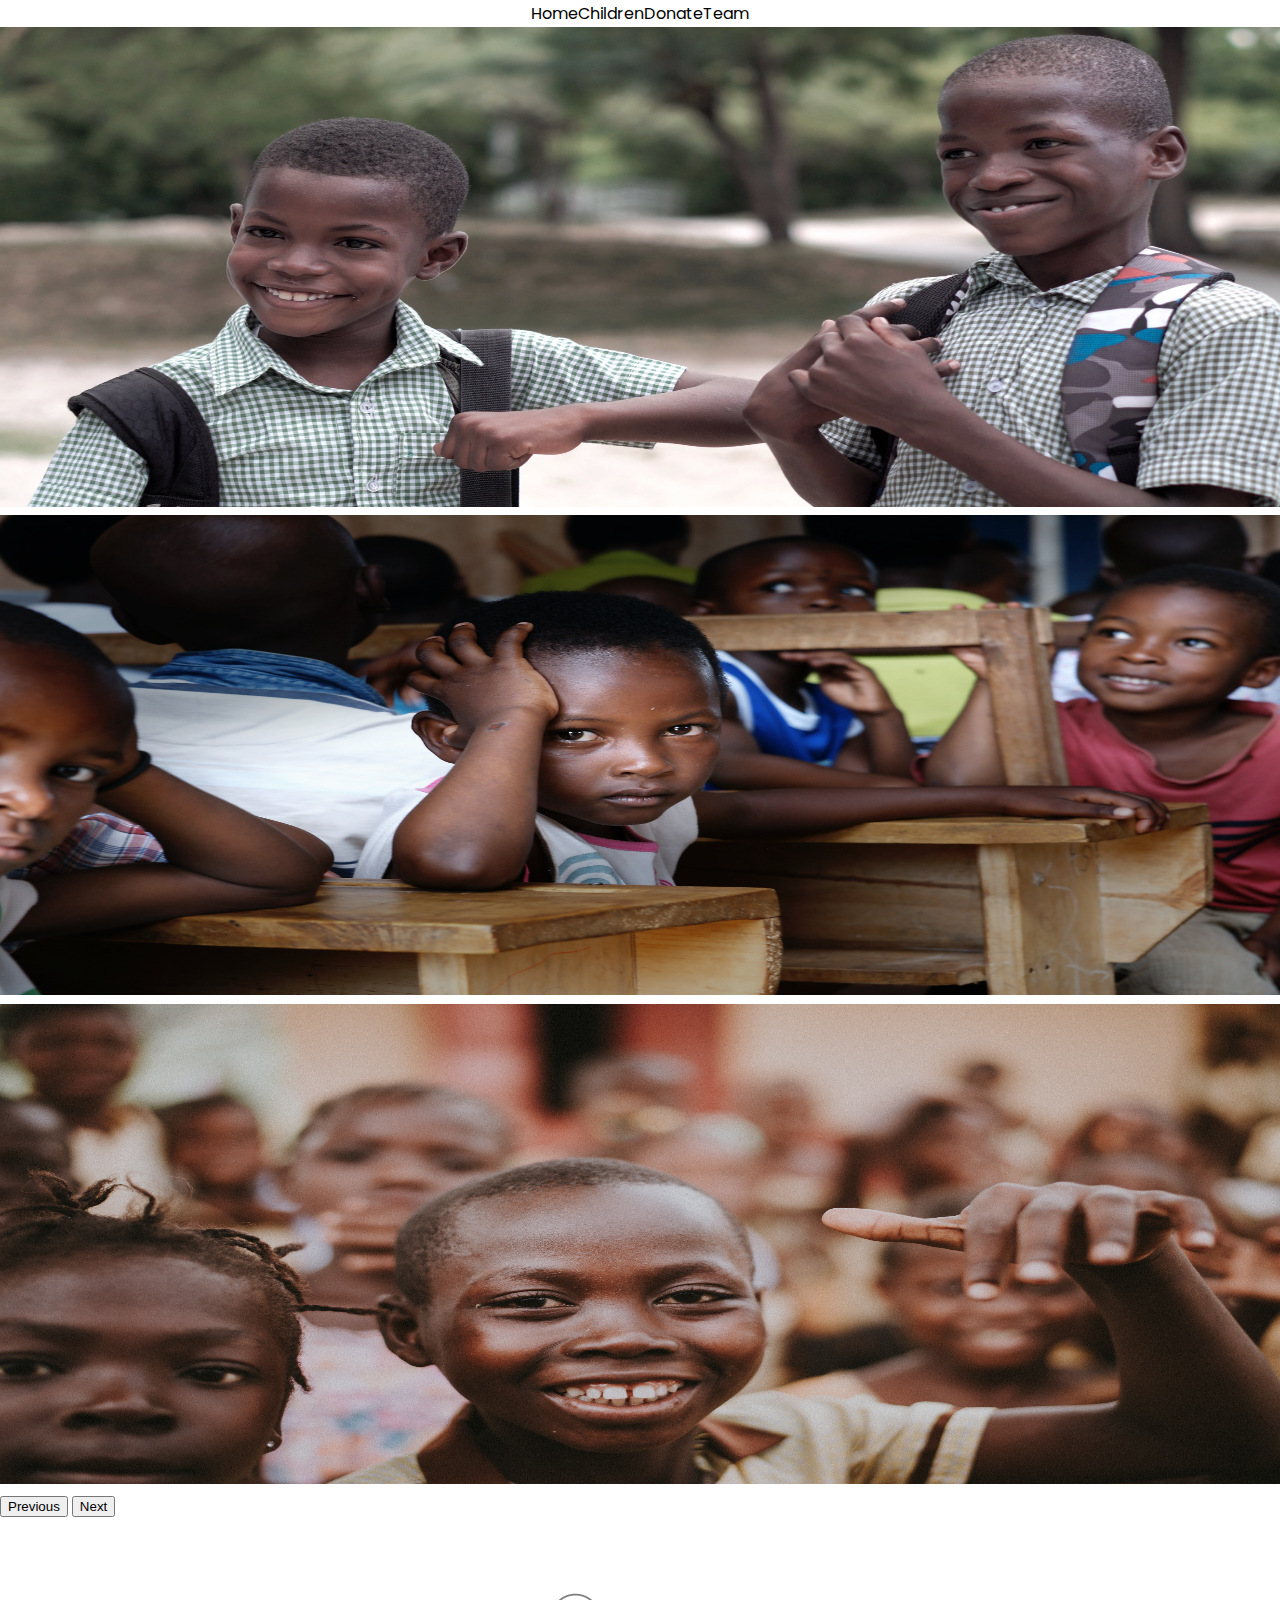
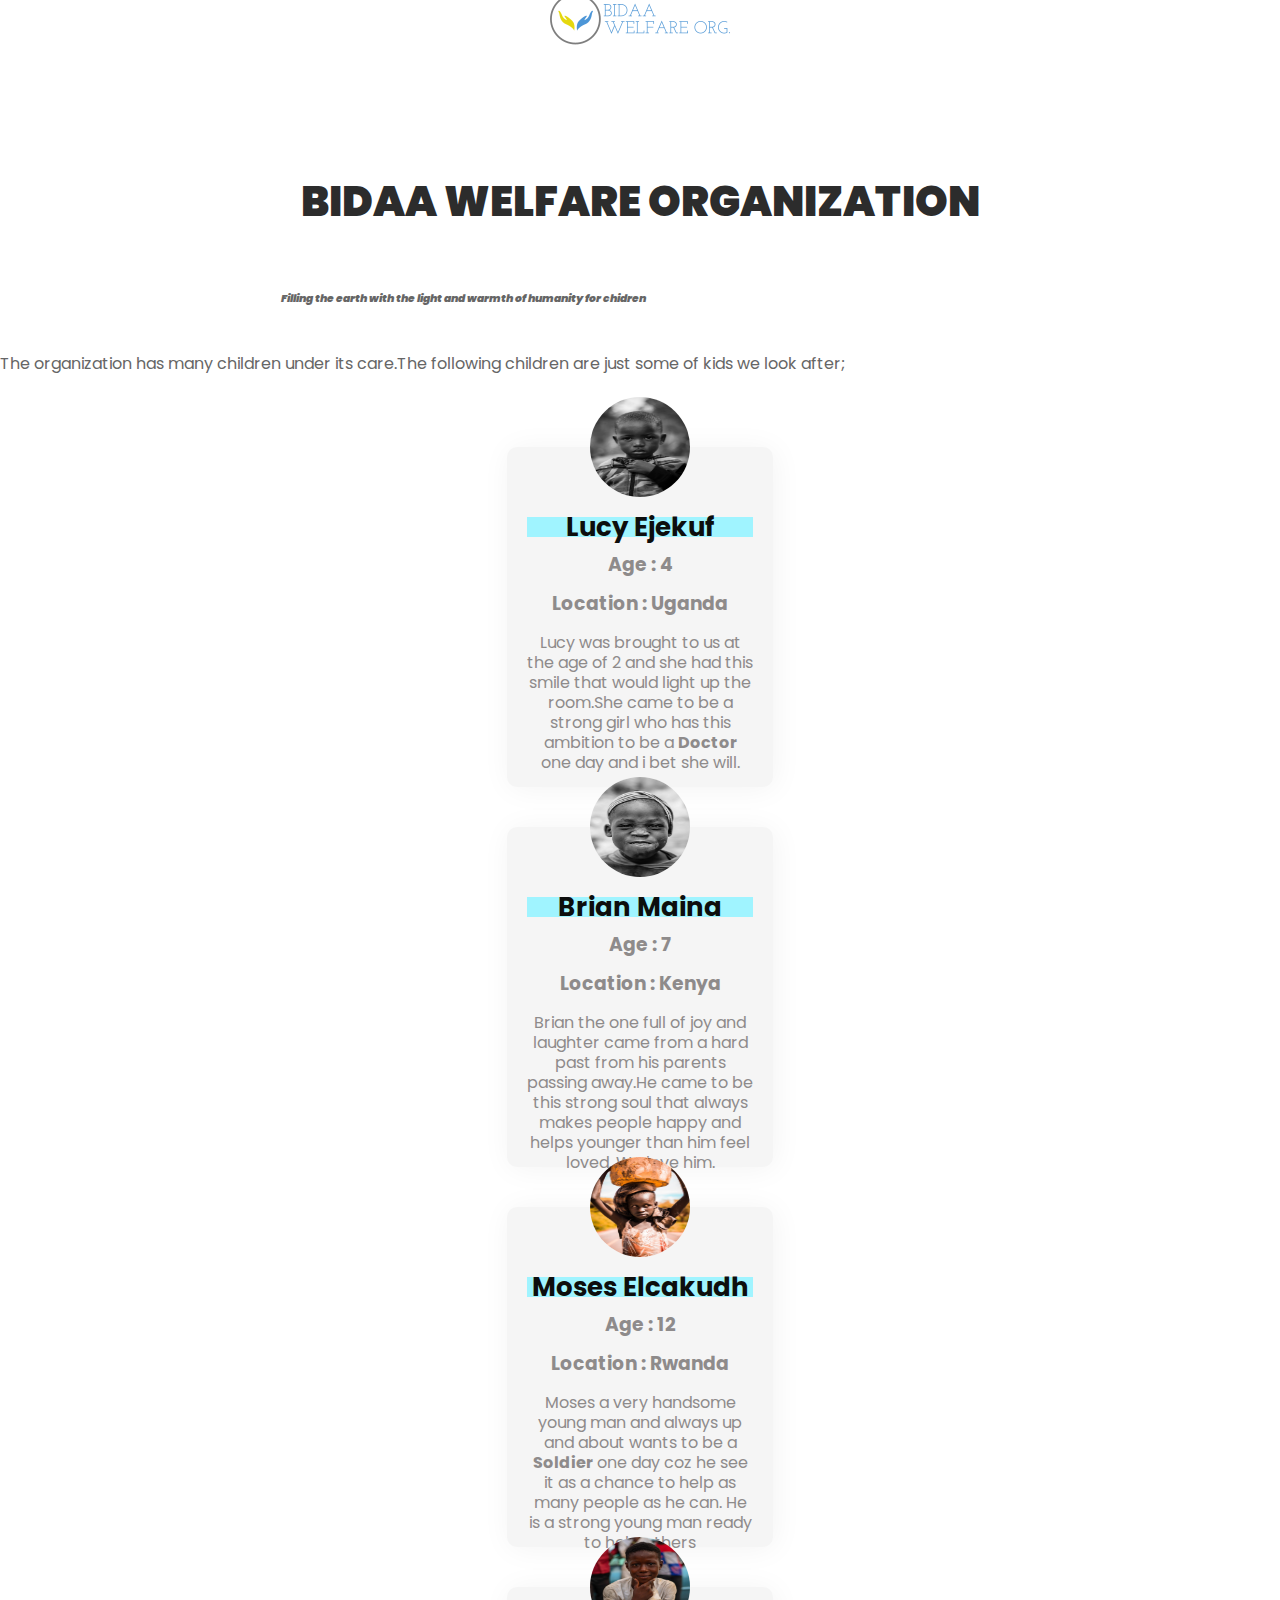
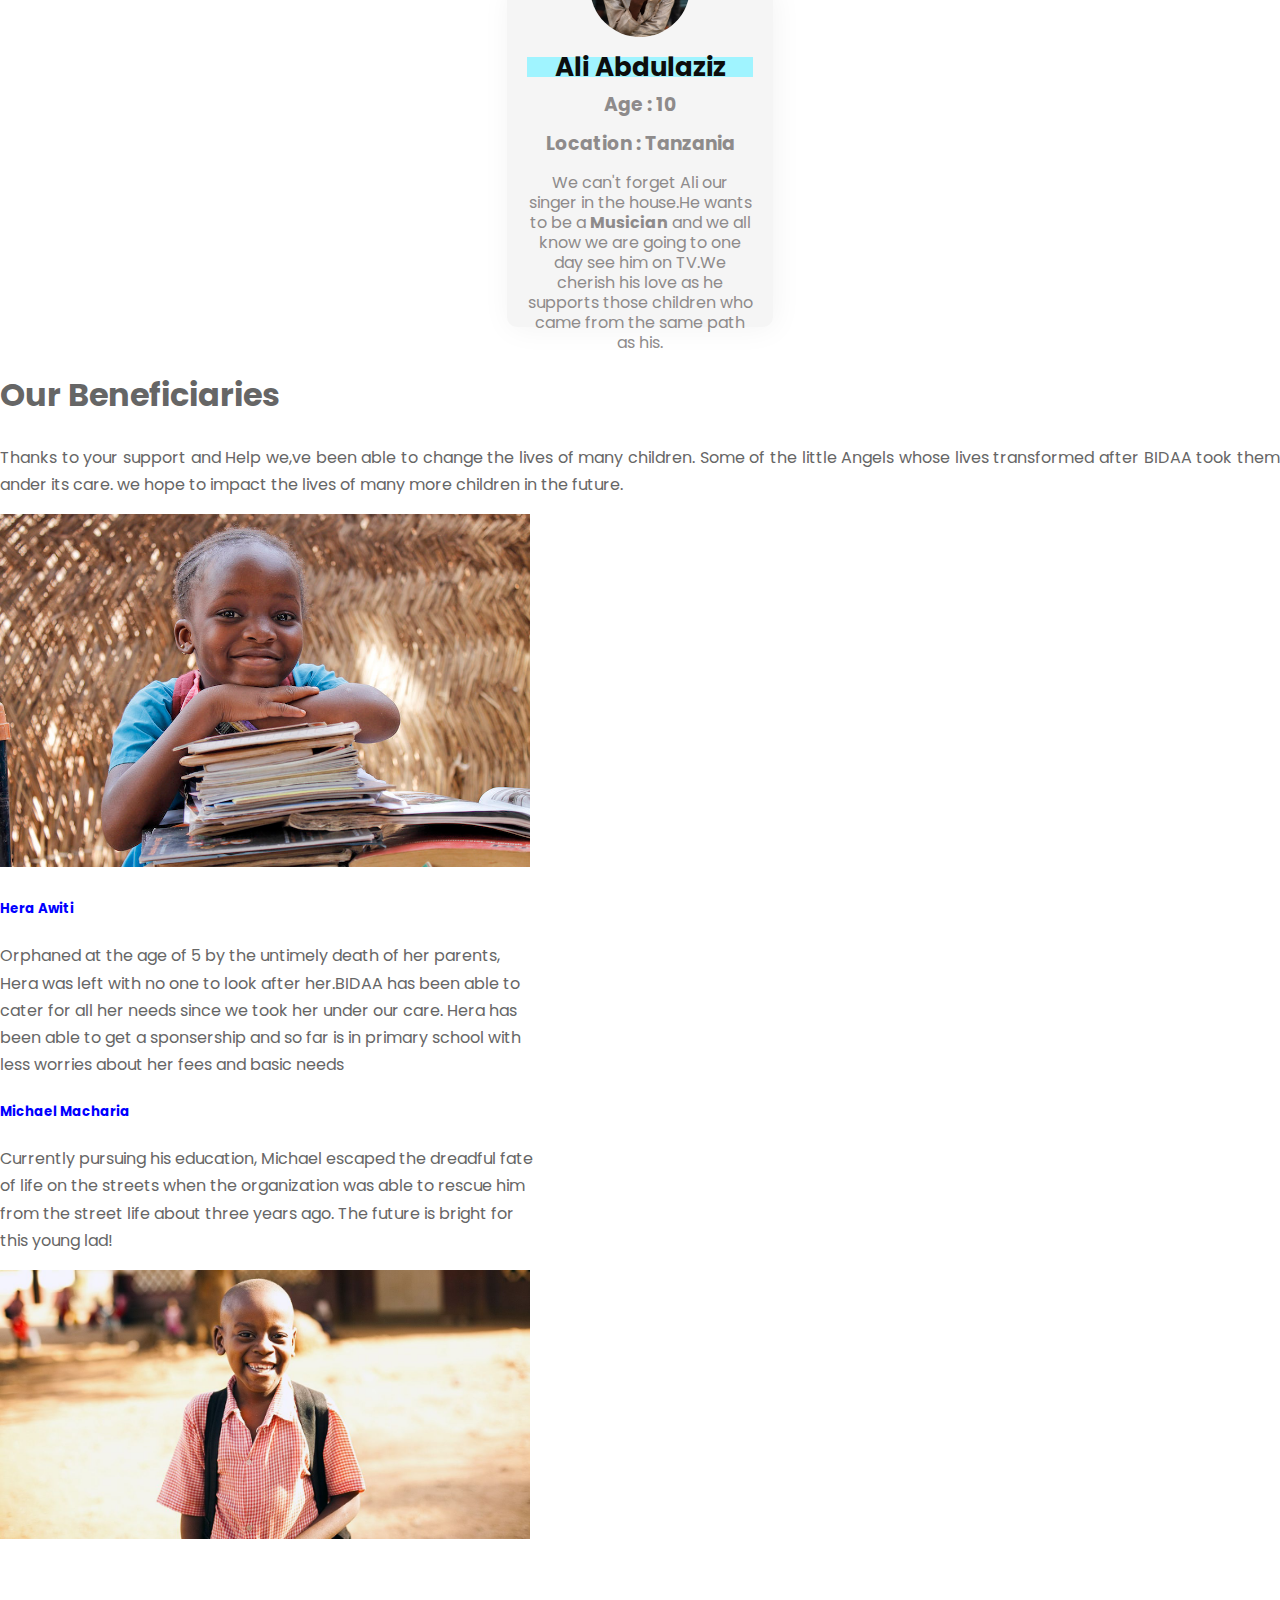
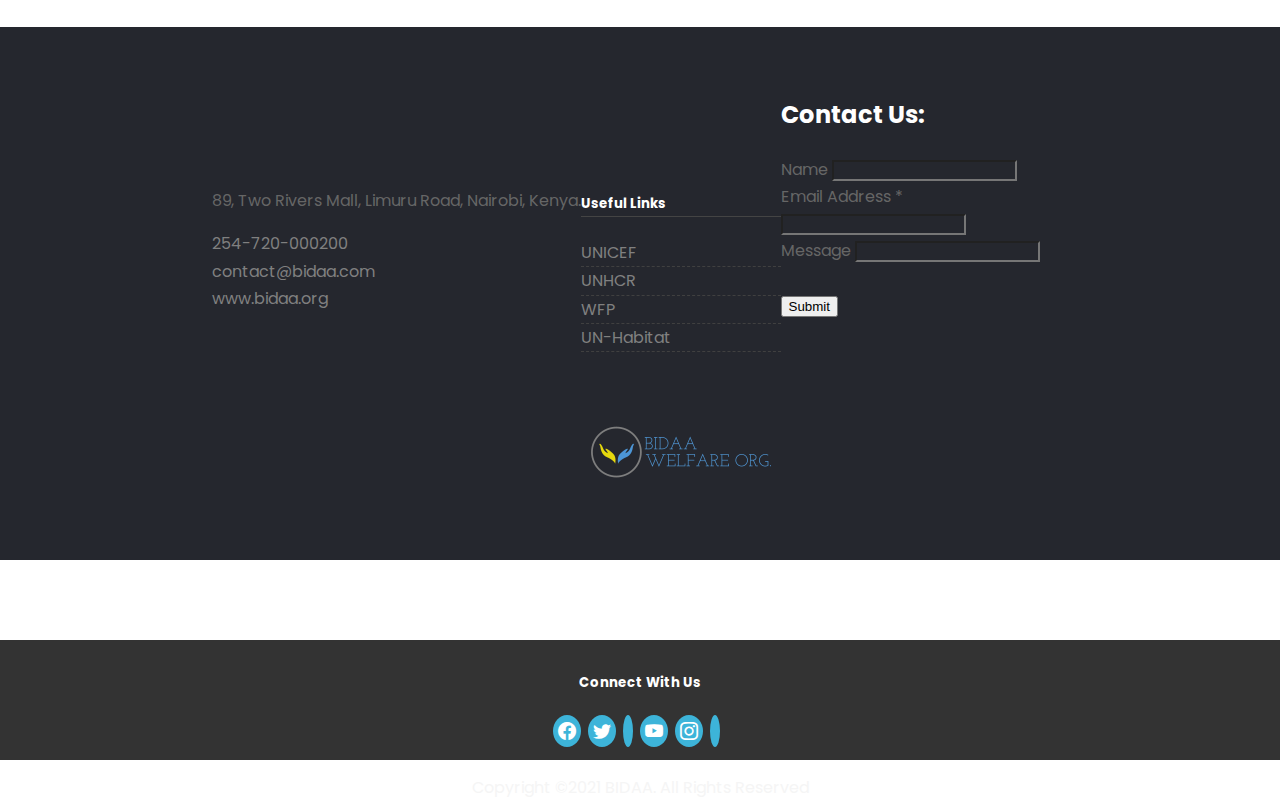
<file: pages/children.html>
<!DOCTYPE html>
<html lang="en">
<head>
  <meta charset="UTF-8">
  <meta http-equiv="X-UA-Compatible" content="IE=edge">
  <meta name="viewport" content="width=device-width, initial-scale=1.0">
  <title>Needy Children</title>
  <link href="https://cdn.jsdelivr.net/npm/bootstrap@5.0.0-beta2/dist/css/bootstrap.min.css" rel="stylesheet"
    integrity="sha384-BmbxuPwQa2lc/FVzBcNJ7UAyJxM6wuqIj61tLrc4wSX0szH/Ev+nYRRuWlolflfl" crossorigin="anonymous">
  <link rel="stylesheet" href="https://pro.fontawesome.com/releases/v5.10.0/css/all.css"
    integrity="sha384-AYmEC3Yw5cVb3ZcuHtOA93w35dYTsvhLPVnYs9eStHfGJvOvKxVfELGroGkvsg+p" crossorigin="anonymous" />
  <link rel="stylesheet" href="https://cdn.jsdelivr.net/npm/bootstrap-icons@1.4.0/font/bootstrap-icons.css" />
  <link href="//cdn-images.mailchimp.com/embedcode/classic-10_7.css" rel="stylesheet" type="text/css" />
    <script src="../js/bootstrap.js"></script>
  <link href="../css/style.css" rel="stylesheet" type="text/css">
</head>
<body>
  <section>
    <nav class="navbar">
      <div class="container">
        <div class="nav-bar">
          <ul class="nav">
            <li class="nav-item">
              <a class="nav-link" href="../index.html" style="color: black;">Home</a>
            </li>
            <li class="nav-item">
              <a class="nav-link" href="./children.html" style="color: black;">Children</a>
            </li>
            <li class="nav-item">
              <a class="nav-link" href="./donate.html" style="color: black;">Donate</a>
            </li>
            <li class="nav-item">
              <a class="nav-link" href="./team.html" style="color: black;">Team</a>
            </li>
          </ul>
        </div>
      </div>
    </nav>
    <div id="carouselExampleFade" class="carousel slide carousel-fade" data-bs-ride="carousel">
      <div class="carousel-inner">
        <div class="carousel-item active">
          <img src="../images/7.jpg" class="d-block w-100" alt="..." style="height: 30em;">
        </div>
        <div class="carousel-item">
          <img src="../images/6.jpg" class="d-block w-100" alt="..." style="height: 30em;">
        </div>
        <div class="carousel-item">
          <img src="../images/5.jpg" class="d-block w-100" alt="..." style="height: 30em">
        </div>
      </div>
      <button class="carousel-control-prev" type="button" data-bs-target="#carouselExampleFade" data-bs-slide="prev">
        <span class="carousel-control-prev-icon" aria-hidden="true"></span>
        <span class="visually-hidden">Previous</span>
      </button>
      <button class="carousel-control-next" type="button" data-bs-target="#carouselExampleFade" data-bs-slide="next">
        <span class="carousel-control-next-icon" aria-hidden="true"></span>
        <span class="visually-hidden">Next</span>
      </button>
    </div>
  </section>
  <!--beneficiaries-->
  <div class="container-fluid mt-3">

    <!----------KIDS SECTION------------>
    <div class="container">
      <div class="card">
        <div class="logo-1">
          <img src="../images/logo.png" width="200" id="logo-1" height="200" alt="logo">
        </div>
        <div class="heading mt-5 mb-0 text-center">
          <h1><strong>BIDAA WELFARE ORGANIZATION</strong> </h1>
        </div>
        <div class="card mb-0 text-center">
          <h6><strong><em>Filling the earth with the light and warmth of humanity for chidren</em></strong></h6>
        </div>
      </div>
    </div>
    <div class="card text-center mt-5" >
      <p>The organization has many children under its care.The following children are just some of kids we look after;  
      </p>
    </div>
    <div class="grid">
      <div class="row">
        <div class="col-md-6">
          <div class="grid-item">
            <div class="card" id="lucy">
              <img class="card-img" src="../images/orphan1.jpg" alt="orphan1" />
              <div class="card-content">
                <h1  id="ejekuf">Lucy Ejekuf</h1>
                <h3 >Age : 4</h3>
                <h3 >Location : Uganda</h3>
                <p >
                  Lucy was brought to us at the age of 2 and she had this smile that would light up the room.She came to be a strong girl who has this ambition to be a <strong>Doctor</strong> one day and i bet she will.
                </p>
              </div>
            </div>
          </div>
        </div>
      <div class="grid-item">
        <div class="col-md-6">
          <div class="card" id="brian">
            <img
              class="card-img"
              src="../images/orphan2.jpeg"
              alt="orphan2"
            />
            <div class="card-content">
              <h1  id="maina">Brian Maina</h1>
              <h3>Age : 7</h3>
              <h3  >Location : Kenya</h3>
              <p>

                Brian the one full of joy and laughter came from a hard past from his parents passing away.He came to be this strong soul that always makes people happy and helps younger than him feel loved. We love him.
              </p>
            </div>
          </div>
        </div>
      </div>
      <div class="row mt-5">
        <div class="col-md-6">
          <div class="grid-item">
            <div class="card" id="moses">
              <img class="card-img mt-3" src="../images/street1.jpg" alt="street1" />
              <div class="card-content">
                <h1  id="elca">Moses Elcakudh</h1>
                <h3 >Age : 12</h3>
                <h3  >Location : Rwanda</h3>
                <p >
                  Moses a very handsome young man and always up and about wants to be a <strong>Soldier</strong> one day coz he see it as a chance to help as many people as he can. He is a strong young man ready to help others
                </p>
              </div>
            </div>
          </div>
        </div>
        <div class="col-md-6">
          <div class="grid-item">
            <div class="card" id="ali">
              <img class="card-img mt-4" src="../images/street2.jpg" alt="street2" />
              <div class="card-content">
                <h1  id="abdulaziz">Ali Abdulaziz</h1>
                <h3 >Age : 10</h3>
                <h3  >Location : Tanzania</h3>
                <p >
                  We can't forget Ali our singer in the house.He wants to be a <strong>Musician</strong> and we all know we are going to one day see him on TV.We cherish his love as he supports those children who came from the same path as his.
                </p>
              </div>
            </div>
          </div>
        </div>  
      </div> 
    </div>
  </div>
<!------------END OF KIDS SECTION------->    
  <div class="begin mt-5">
    <h1 class="head text-center">Our Beneficiaries</h1>
    <p style="text-align: justify;">Thanks to your support and Help we,ve been able to change the lives of many children. Some of the little Angels
      whose lives transformed after BIDAA took them ander its care. we hope to impact the lives of many more children in
      the future. </p>
  </div>
  <div class="row g-0">
    <div class="col-md-8">
      <div class="card border-light">
        <img src="../images/review1.jpg" class=" rounded-circle" alt="..." style="max-width: 530px;">
      </div>
    </div>
    <div class="col-md-4">
      <div class="card border-light" style="max-width: 540px;">
        <h5 class="h5 text-center  mt-3">Hera Awiti</h5>
        <p>Orphaned at the age of 5 by the untimely death of her parents, Hera was left with no one
          to look after her.BIDAA has been able to cater for all her needs since we took her under our care.
          Hera has been able to get a sponsership and so far is in primary school with less worries about her fees and
          basic needs
        </p>
      </div>
    </div>
  </div>
  <div class="row g-0">
    <div class="col-md-6">
      <div class="card border-light mt-3" style="max-width: 540px;">
        <h5 class="h5 text-center mt-3">Michael Macharia</h5>
        <p >Currently pursuing his education, Michael escaped the dreadful fate of life on the streets when the organization was able to rescue him from the street life about three years ago. The future is bright for this young lad! </p>
      </div>
    </div>
    <div class="col-md-6">
      <div class="card border-light">
        <img src="../images/review2.jpg" class=" rounded-circle" alt="..." style="max-width: 530px;">
      </div>
    </div>
  </div>
    <div class="contact">
      <div class="container">
        <div class="row" id="contact">
          <div class="col-md" id="address">
            <div>
              <p>89, Two Rivers Mall, Limuru Road, Nairobi, Kenya.</p>
              <ul class="list-inline mt-5">
                <li class="m-0 pl-10 pr-10">
                  <i class="fa fa-phone text-theme-colored"></i>
                  <a href="#">254-720-000200</a>
                </li>
                <li class="m-0 pl-10 pr-10">
                  <i class="fa fa-envelope text-theme-colored"></i>
                  <a href="#">contact@bidaa.com</a>
                </li>
                <li class="m-0 pl-10 pr-10">
                  <i class="fa fa-globe text-theme-colored"></i>
                  <a href="#">www.bidaa.org</a>
                </li>
              </ul>
            </div>
          </div>
          <div class="col-md" id="link">
            <div>
              <h5 class="useful-links line-bottom">Useful Links</h5>
              <ul class="list list-border">
                <li><a href="https://www.unicef.org/">UNICEF</a></li>
                <li><a href="https://www.unhcr.org/">UNHCR</a></li>
                <li><a href="https://www.wfp.org/">WFP</a></li>
                <li><a href="https://unhabitat.org/">UN-Habitat</a></li>
              </ul>
            </div>
            <img src="../images/logo.png">
          </div>
          <div class="col-md">
            <div class="card" style="width: 18rem" id="mail">
              <div class="card-body">
                  <div id="mc_embed_signup">
                    <form action="https://gmail.us1.list-manage.com/subscribe/post?u=a437607d27f5c8f5f86b7d22e&amp;id=3f0ee47891"
                      method="post" id="mc-embedded-subscribe-form" name="mc-embedded-subscribe-form" class="validate" target="_blank"
                      novalidate>
                      <div id="mc_embed_signup_scroll">
                        <h2 style="color: white;">Contact Us:</h2>
                        <div class="mc-field-group">
                          <label for="mce-NAME">Name </label>
                          <input type="text" value="" name="NAME" class="" id="mce-NAME" />
                        </div>
                        <div class="mc-field-group">
                          <label for="mce-EMAIL">Email Address <span class="asterisk">*</span>
                          </label>
                          <input type="email" value="" name="EMAIL" class="required email" id="mce-EMAIL" />
                        </div>
                        <div class="mc-field-group">
                          <label for="mce-MESSAGE">Message </label>
                          <input type="text" value="" name="MESSAGE" class="" id="mce-MESSAGE" />
                        </div>
                        <div id="mce-responses" class="clear">
                          <div class="response" id="mce-error-response" style="display: none"></div>
                          <div class="response" id="mce-success-response" style="display: none"></div>
                        </div>
                        <!-- real people should not fill this in and expect good things - do not remove this or risk form bot signups-->
                        <div style="position: relative; left: -5000px" aria-hidden="true">
                          <input type="text" name="b_a437607d27f5c8f5f86b7d22e_3f0ee47891" tabindex="-1" value="" />
                        </div>
                        <div class="clear">
                          <input type="submit" value="Submit" name="subscribe" id="mc-embedded-subscribe" class="button" />
                        </div>
                      </div>
                    </form>
                  </div>
              </div>
            </div>
          </div>
        </div>
      </div>
    </div>
    <footer>
      <div class="container">
        <div class="row">
          <div class="text-center">
            <div>
              <h5 class="connect">Connect With Us</h5>
              <ul class="styled-icons icon-theme-colored" id="icons-bt">
                <li>
                  <a href="https://www.facebook.com/"><i class="bi bi-facebook"></i></a>
                </li>
                <li>
                  <a href="https://twitter.com/twitter?lang=en"><i class="bi bi-twitter"></i></a>
                </li>
                <li>
                  <a href="https://www.skype.com/en/"><i class="fab fa-skype"></i></a>
                </li>
                <li>
                  <a href="https://www.youtube.com/"><i class="bi bi-youtube"></i></a>
                </li>
                <li>
                  <a href="https://www.instagram.com/"><i class="bi bi-instagram"></i></a>
                </li>
                <li>
                  <a href="https://www.pinterest.com/"><i class="fab fa-pinterest"></i></a>
                </li>
              </ul>
            </div>
          </div>
        </div>
      </div>
      <div>
        <p class="text-center copyright" id="copyright">
          Copyright ©2021 BIDAA. All Rights Reserved
        </p>
      </div>
      </div>
    </footer>
  <script type="text/javascript" src="//s3.amazonaws.com/downloads.mailchimp.com/js/mc-validate.js"></script>
  <script type="text/javascript">
    (function ($) {
      window.fnames = new Array();
      window.ftypes = new Array();
      fnames[1] = "NAME";
      ftypes[1] = "text";
      fnames[0] = "EMAIL";
      ftypes[0] = "email";
      fnames[3] = "MESSAGE";
      ftypes[3] = "text";
    })(jQuery);
    var $mcj = jQuery.noConflict(true);
  </script>
</body>
</html>
</file>
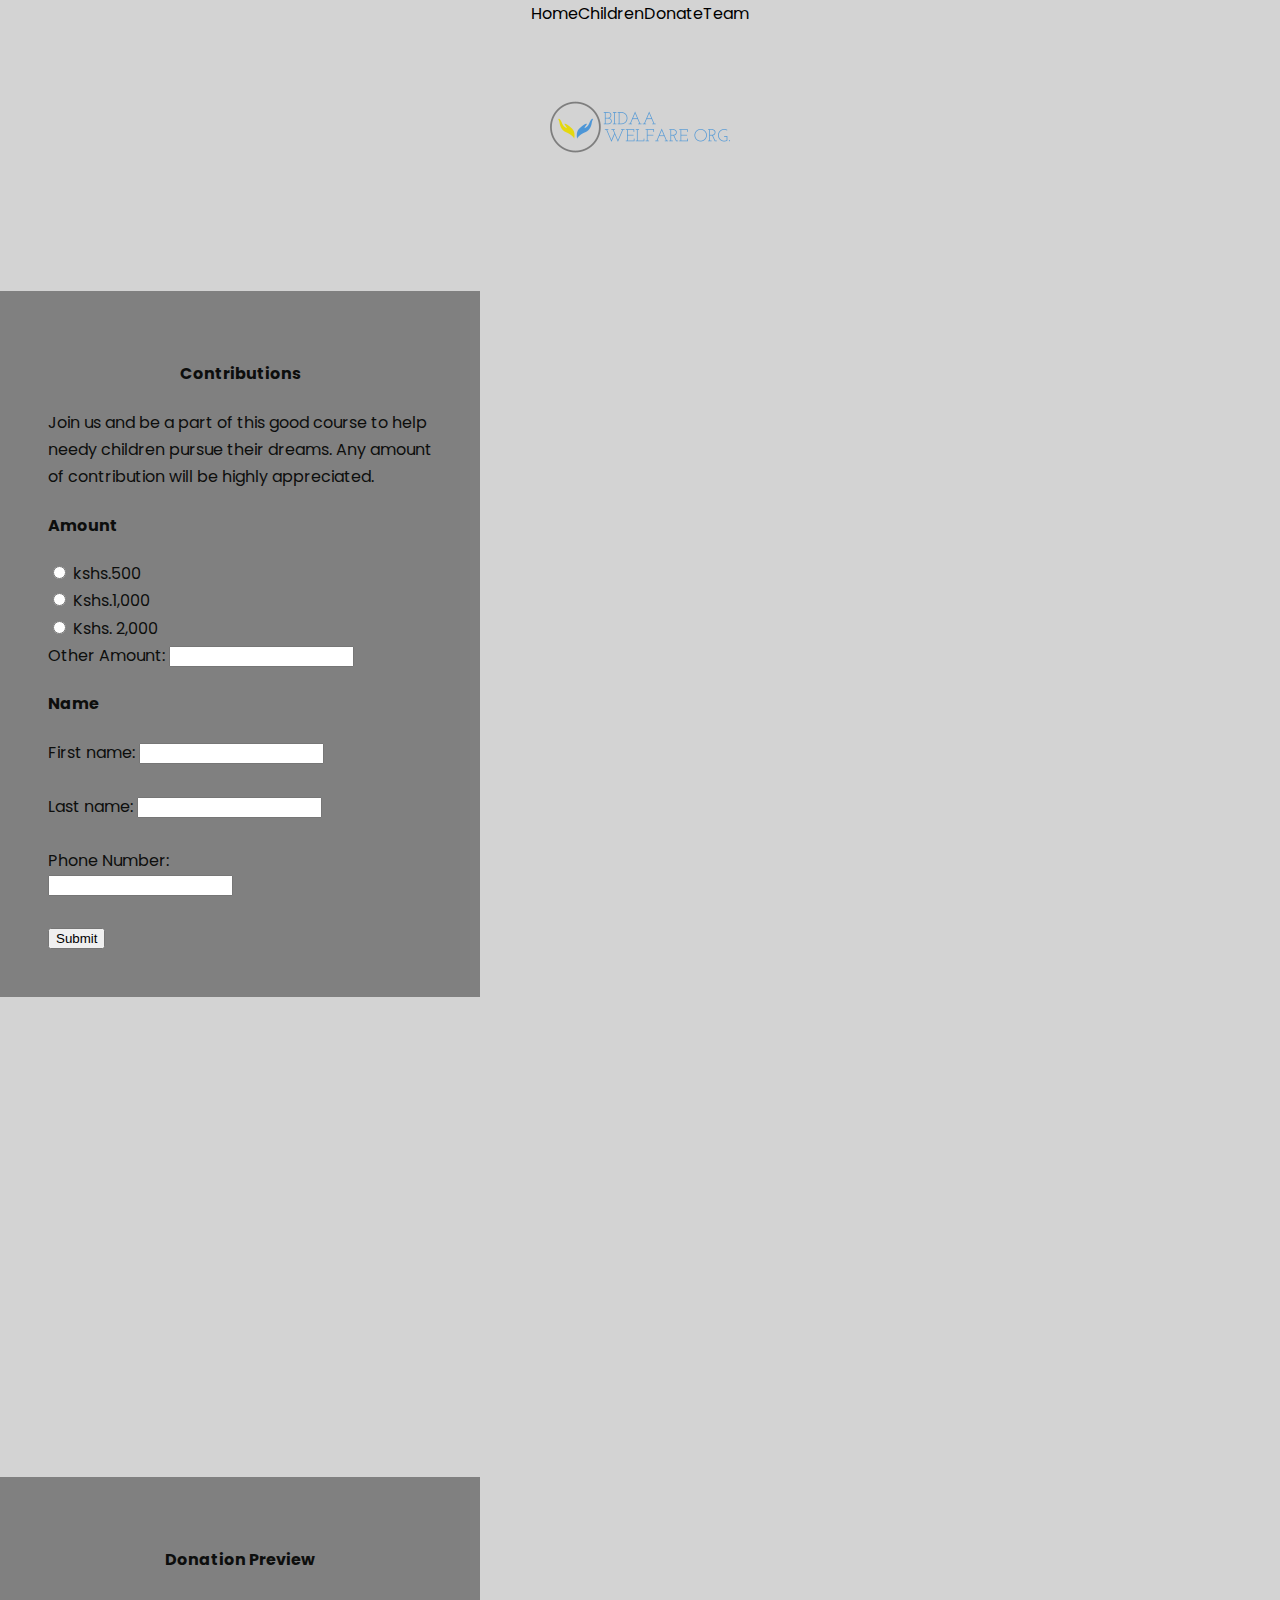
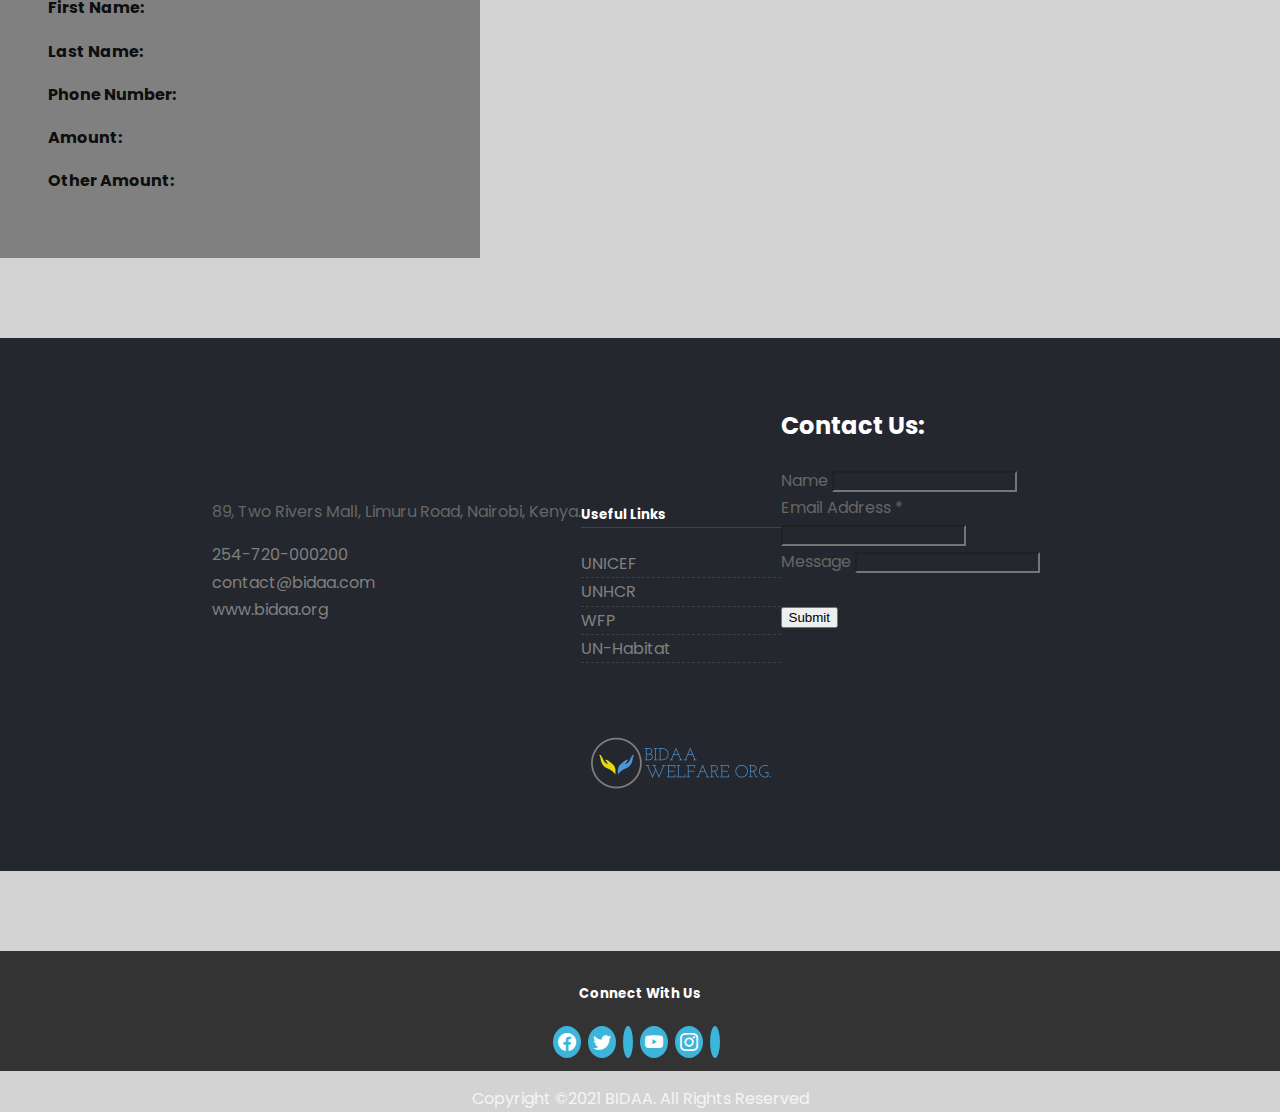
<file: pages/donate.html>
<!DOCTYPE html>
<html lang="en">

<head>
  <meta charset="UTF-8">
  <meta http-equiv="X-UA-Compatible" content="IE=edge">
  <meta name="viewport" content="width=device-width, initial-scale=1.0">
  <title>Donate</title>
  <link href="https://cdn.jsdelivr.net/npm/bootstrap@5.0.0-beta2/dist/css/bootstrap.min.css" rel="stylesheet"
    integrity="sha384-BmbxuPwQa2lc/FVzBcNJ7UAyJxM6wuqIj61tLrc4wSX0szH/Ev+nYRRuWlolflfl" crossorigin="anonymous">
  <link rel="stylesheet" href="https://pro.fontawesome.com/releases/v5.10.0/css/all.css"
    integrity="sha384-AYmEC3Yw5cVb3ZcuHtOA93w35dYTsvhLPVnYs9eStHfGJvOvKxVfELGroGkvsg+p" crossorigin="anonymous" />
  <link rel="stylesheet" href="https://cdn.jsdelivr.net/npm/bootstrap-icons@1.4.0/font/bootstrap-icons.css" />
  <link href="//cdn-images.mailchimp.com/embedcode/classic-10_7.css" rel="stylesheet" type="text/css" />
    <link href="../css/style.css" rel="stylesheet" type="text/css">
  <style>
    body{
      background-color: cornflowerblue;
    }
  </style>
</head>
<style>
  body{
    background-color: lightgray;
  }
</style>
<body>
  <nav class="navbar">
    <div class="container">
      <div class="nav-bar">
        <ul class="nav">
          <li class="nav-item">
            <a class="nav-link" href="../index.html" style="color: black;">Home</a>
          </li>
          <li class="nav-item">
            <a class="nav-link" href="../pages/children.html" style="color: black;">Children</a>
          </li>
          <li class="nav-item">
            <a class="nav-link" href="../pages/donate.html" style="color: black;">Donate</a>
          </li>
          <li class="nav-item">
            <a class="nav-link" href="../pages/team.html" style="color: black;">Team</a>
          </li>
        </ul>
      </div>
    </div>
  </nav>
  <div class="logo-1">
    <img src="../images/logo.png" width="200" id="logo-1" height="200" alt="logo">
  </div>
  <div class="container-fluid">
    
    <div class="row">
      <div class="col" style="padding-top: 4em;">
        <div class="card" style="width: 30rem; background-color: black;">
          <div class="card-body">
            <form class="form-group" action="submit" id="donate-form-1">
              <!-- <div class="card"> -->
                <h4 style="text-align: center;"> Contributions</h4>
                <div class="card-body"></div>
                <div class="contribute" id="contribute"></div>
                <div class="contribute-body" id="contribute-2">
                  <p>
                    Join us and be a part of this good course to help needy children
                    pursue their dreams. Any amount of contribution will be highly
                    appreciated.
                  </p>
                </div>
                <div class="amount">
                  <h4>Amount</h4>
                  <input type="radio" id="monthly" name="radAnswer" value="Kshs. 500">
                  <label for="">kshs.500 </label><br>
                  <input type="radio" id="monthly-1" name="radAnswer" value="kshs. 1,000">
                  <label for="">Kshs.1,000 </label><br>
                  <input type="radio" id="monthly-2" name="radAnswer" value="Kshs. 2,000">
                  <label for="">Kshs. 2,000 </label><br>
                  <label for="other">Other Amount:</label>
                  <input type="number" class="form-control" id="other" name="other">
                </div>
              <!-- </div> -->
              <div class="bio">
                <div class="name" id="name">
                  <h4>Name</h4>
                  <div class="fname">
                    <label for="fname">First name:</label>
                    <input type="text" class="form-control" id="fname" name="fname"><br><br>
                  </div>
                  <div class="lname">
                    <label for="lname">Last name:</label>
                    <input type="text" class="form-control" id="lname" name="lname"><br><br>
                  </div>
                </div>
              </div>
              <div class="phone">
                <div class="phone">
                  <label for="phone">Phone Number:</label>
                  <input type="tel" class="form-control" id="phone" name="phone">
                </div>
              </div>
              <div class="submit">
                <button type="submit" name="btn-submit" class="btn btn-dark" onclick="submit"
                  id="btn-submit">Submit</button>
              </div>
            </form>
          </div>
        </div>
      </div>
      <div class="col" style="padding-top: 30em;">
        <div class="card" id="donate-form" style="width: 30rem;">
          <div class="card-body">
            <div class="card">
              <h4 style="text-align: center;"> Donation Preview</h4>
              <div class="card-body">
              <div class="contribute" id="contribute"></div>
                <div class="name-output">
                  <p><strong>First Name:</strong><span id="showFname"></span></p>
                </div>
                <div class="lname-output">
                  <p><strong>Last Name:</strong><span id="showLname"></span></p>
                </div>
                <div class="phone-output">
                  <p><strong>Phone Number:</strong><span id="showPhone"></span></p>
                </div>
                <div class="amount-output">
                  <p><strong>Amount:</strong><span id="showAmount"></span></p>
                </div>
                <div class="other-output">
                  <p><strong>Other Amount:</strong><span id="showOther"></span></p>
                </div>
              </div>
            </div>
          </div>
          <div class="gratitude">
            <p><strong><span id="showGratitude"></span></strong></p>
          </div>
        </div>
      </div>
    </div>
    <div class="contact">
      <div class="container">
        <div class="row" id="contact">
          <div class="col-md" id="address">
            <div>
              <p>89, Two Rivers Mall, Limuru Road, Nairobi, Kenya.</p>
              <ul class="list-inline mt-5">
                <li class="m-0 pl-10 pr-10">
                  <i class="fa fa-phone text-theme-colored"></i>
                  <a href="#">254-720-000200</a>
                </li>
                <li class="m-0 pl-10 pr-10">
                  <i class="fa fa-envelope text-theme-colored"></i>
                  <a href="#">contact@bidaa.com</a>
                </li>
                <li class="m-0 pl-10 pr-10">
                  <i class="fa fa-globe text-theme-colored"></i>
                  <a href="#">www.bidaa.org</a>
                </li>
              </ul>
            </div>
          </div>
          <div class="col-md" id="link">
            <div>
              <h5 class="useful-links line-bottom">Useful Links</h5>
              <ul class="list list-border">
                <li><a href="https://www.unicef.org/">UNICEF</a></li>
                <li><a href="https://www.unhcr.org/">UNHCR</a></li>
                <li><a href="https://www.wfp.org/">WFP</a></li>
                <li><a href="https://unhabitat.org/">UN-Habitat</a></li>
              </ul>
            </div>
            <img src="../images/logo.png">
          </div>
          <div class="col-md">
            <div class="card" style="width: 18rem" id="mail">
              <div class="card-body">
                <div id="mc_embed_signup">
                  <form
                    action="https://gmail.us1.list-manage.com/subscribe/post?u=a437607d27f5c8f5f86b7d22e&amp;id=3f0ee47891"
                    method="post" id="mc-embedded-subscribe-form" name="mc-embedded-subscribe-form" class="validate"
                    target="_blank" novalidate>
                    <div id="mc_embed_signup_scroll">
                      <h2 style="color: white;">Contact Us:</h2>
                      <div class="mc-field-group">
                        <label for="mce-NAME">Name </label>
                        <input type="text" value="" name="NAME" class="" id="mce-NAME" />
                      </div>
                      <div class="mc-field-group">
                        <label for="mce-EMAIL">Email Address <span class="asterisk">*</span>
                        </label>
                        <input type="email" value="" name="EMAIL" class="required email" id="mce-EMAIL" />
                      </div>
                      <div class="mc-field-group">
                        <label for="mce-MESSAGE">Message </label>
                        <input type="text" value="" name="MESSAGE" class="" id="mce-MESSAGE" />
                      </div>
                      <div id="mce-responses" class="clear">
                        <div class="response" id="mce-error-response" style="display: none"></div>
                        <div class="response" id="mce-success-response" style="display: none"></div>
                      </div>
                      <!-- real people should not fill this in and expect good things - do not remove this or risk form bot signups-->
                      <div style="position: relative; left: -5000px" aria-hidden="true">
                        <input type="text" name="b_a437607d27f5c8f5f86b7d22e_3f0ee47891" tabindex="-1" value="" />
                      </div>
                      <div class="clear">
                        <input type="submit" value="Submit" name="subscribe" id="mc-embedded-subscribe" class="button" />
                      </div>
                    </div>
                  </form>
                </div>
              </div>
            </div>
          </div>
        </div>
      </div>
    </div>
    <footer>
      <div class="container">
        <div class="row">
          <div class="text-center">
            <div>
              <h5 class="connect">Connect With Us</h5>
              <ul class="styled-icons icon-theme-colored" id="icons-bt">
                <li>
                  <a href="https://www.facebook.com/"><i class="bi bi-facebook"></i></a>
                </li>
                <li>
                  <a href="https://twitter.com/twitter?lang=en"><i class="bi bi-twitter"></i></a>
                </li>
                <li>
                  <a href="https://www.skype.com/en/"><i class="fab fa-skype"></i></a>
                </li>
                <li>
                  <a href="https://www.youtube.com/"><i class="bi bi-youtube"></i></a>
                </li>
                <li>
                  <a href="https://www.instagram.com/"><i class="bi bi-instagram"></i></a>
                </li>
                <li>
                  <a href="https://www.pinterest.com/"><i class="fab fa-pinterest"></i></a>
                </li>
              </ul>
            </div>
          </div>
        </div>
      </div>
      <div>
        <p class="text-center copyright" id="copyright">
          Copyright ©2021 BIDAA. All Rights Reserved
        </p>
      </div>
    </footer>
  </div>
<script src="../js/jquery.js"></script>
<script src="../js/script.js"></script>
</body>
</html>
</file>
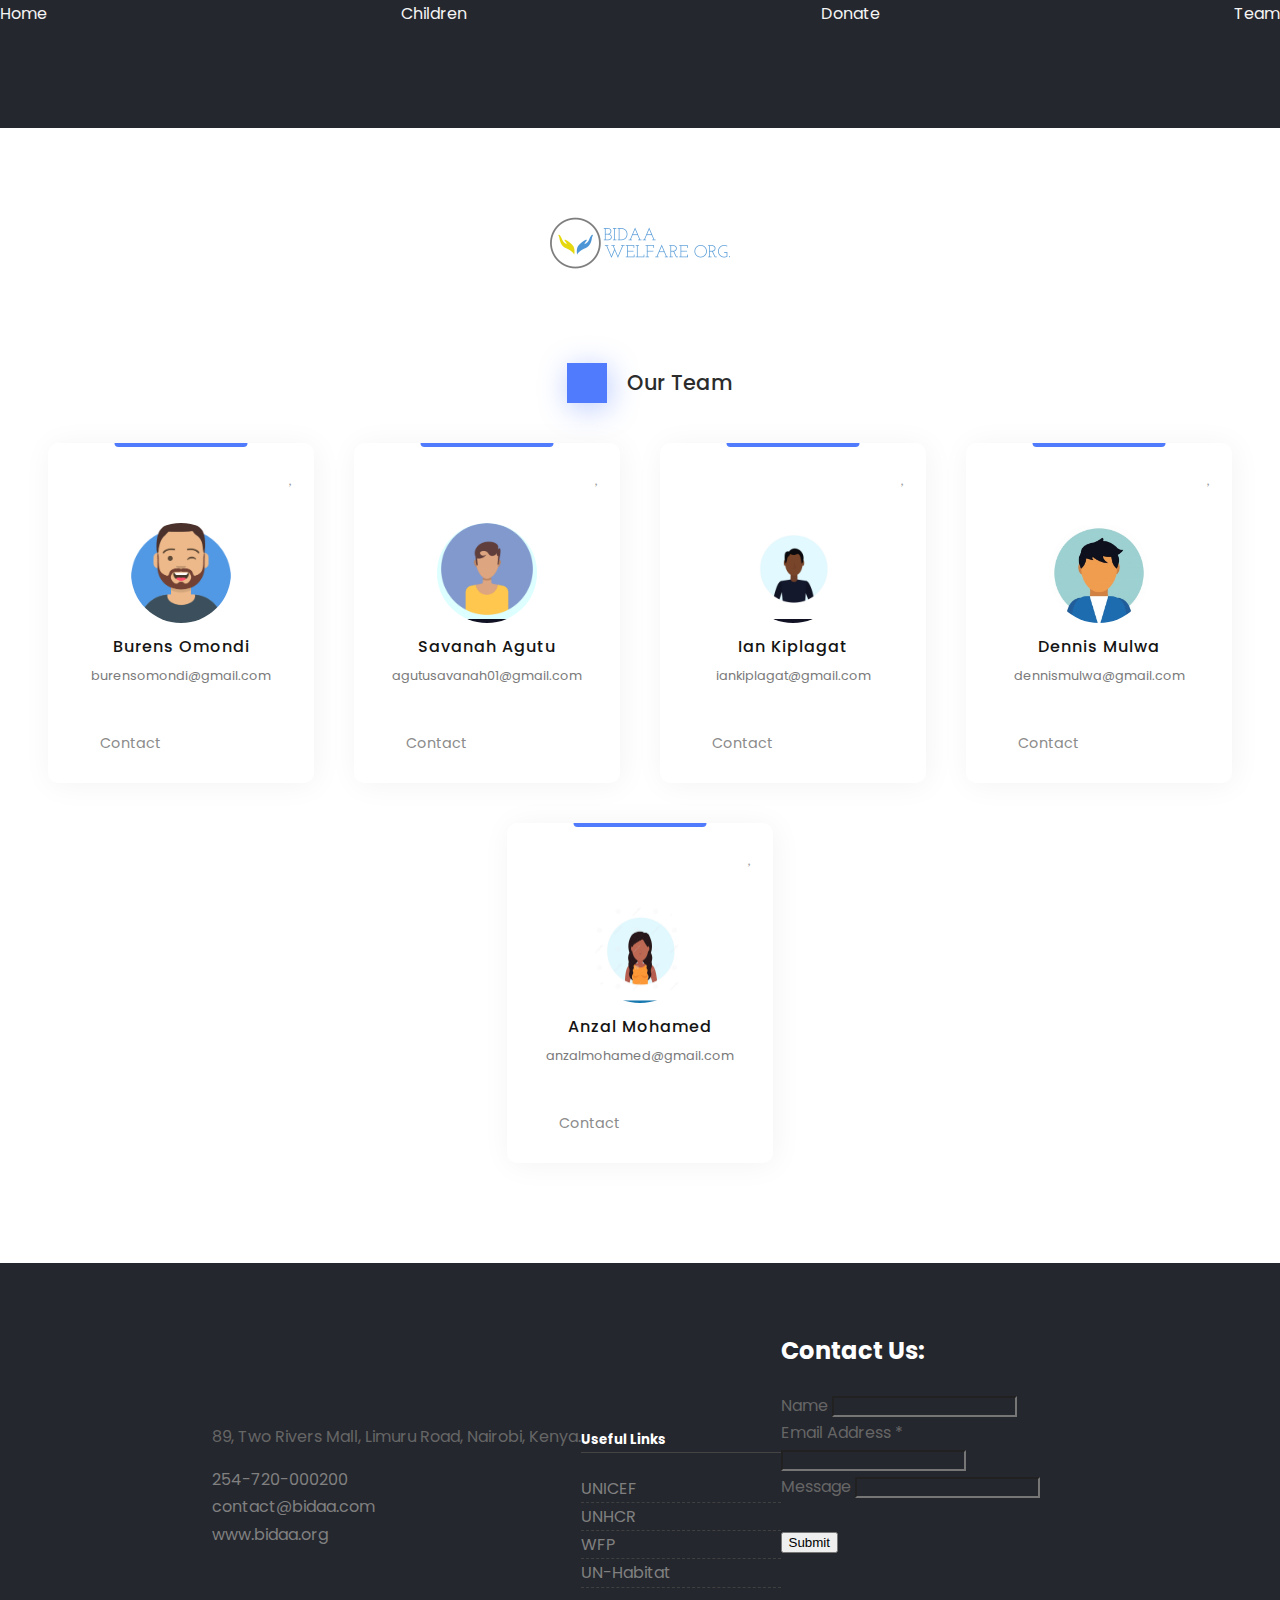
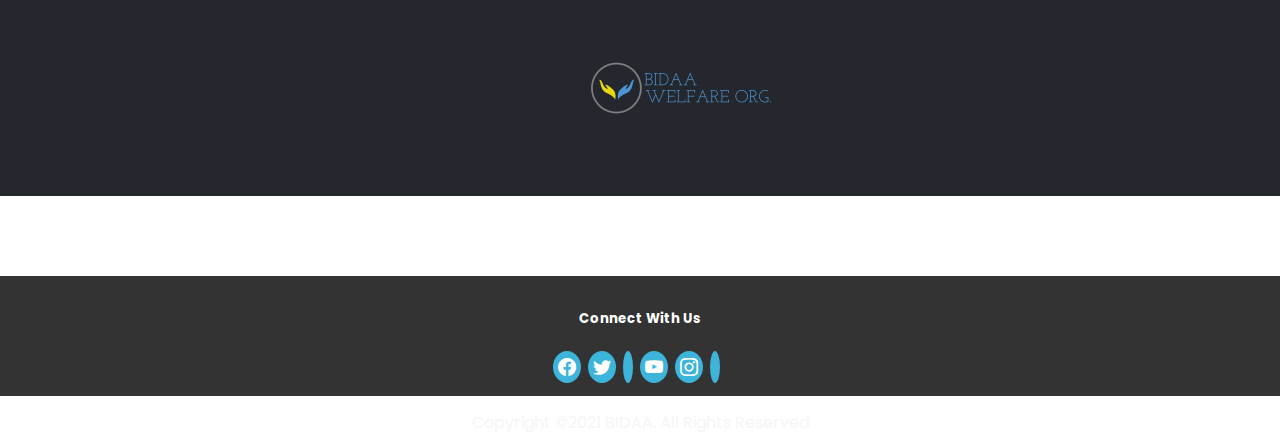
<file: pages/team.html>
<!DOCTYPE html>
<html lang="en">

<head>
  <meta charset="UTF-8" />
  <meta http-equiv="X-UA-Compatible" content="IE=edge" />
  <meta name="viewport" content="width=device-width, initial-scale=1.0" />
  <title>BIDAA</title>
  <link rel="preconnect" href="https://fonts.gstatic.com">
  <link href="https://fonts.googleapis.com/css2?family=Roboto+Slab&display=swap" rel="stylesheet">
  
  <!-- bootstrap link -->
  <link href="https://cdn.jsdelivr.net/npm/bootstrap@5.0.0-beta2/dist/css/bootstrap.min.css" rel="stylesheet"
    integrity="sha384-BmbxuPwQa2lc/FVzBcNJ7UAyJxM6wuqIj61tLrc4wSX0szH/Ev+nYRRuWlolflfl" crossorigin="anonymous" />
  <link rel="stylesheet" href="https://pro.fontawesome.com/releases/v5.10.0/css/all.css"
    integrity="sha384-AYmEC3Yw5cVb3ZcuHtOA93w35dYTsvhLPVnYs9eStHfGJvOvKxVfELGroGkvsg+p" crossorigin="anonymous" />
  <link rel="stylesheet" href="https://cdn.jsdelivr.net/npm/bootstrap-icons@1.4.0/font/bootstrap-icons.css" />
  <link href="//cdn-images.mailchimp.com/embedcode/classic-10_7.css" rel="stylesheet" type="text/css" />
  <!--Css Link-->
  <link rel="stylesheet" href="../css/style.css" />

</head>

<body>
    <section>
      <nav class="navbar">
        <div class="container-fluid" style="height: 8em; background-color: rgb(37, 39, 46);">
          <div class="nav-bar">
            <ul class="nav">
              <li class="nav-item">
                <a class="nav-link" href="../index.html" style="color:whitesmoke;">Home</a>
              </li>
              <li class="nav-item">
                <a class="nav-link" href="../pages/children.html" style="color: whitesmoke;">Children</a>
              </li>
              <li class="nav-item">
                <a class="nav-link" href="../pages/donate.html" style="color: whitesmoke;">Donate</a>
              </li>
              <li class="nav-item">
                <a class="nav-link" href="../pages/team.html" style="color: whitesmoke;">Team</a>
              </li>
            </ul>
          </div>
        </div>
      </nav>
    </section>
<section id="team">
  <div class="logo-1">
    <img src="../images/logo.png" width="200" id="logo-1" height="200" alt="logo">
  </div>
    <h1 class="heading">
      <!--icon---------------->
      <i class="fas fa-rocket"></i> Our Team
    </h1>
    <!--container---------------->
    <div class="container">
      <!--box-1----------->
      <div class="box">
        <!--top-bar---------------->
        <div class="top-bar"></div>
        <!--nav------------->
        <div class="nav">
          <!--verify-icon-------->
          <i class="verify fas fa-check-circle"></i>
          <!--heart-btn--------------->
          <input class="heart-btn" type="checkbox" id="heart-btn" />
          <label class="heart" for="heart-btn"></label>
        </div>
        <!--img and details---------------->
        <div class="details">
          <img src="../images/profile4.png" alt="" />
          <strong>Burens Omondi</strong>
          <p>burensomondi@gmail.com</p>
        </div>
        <!--view-btns------------------->
        <div class="btn">
          <a href="#"><i class="fas fa-eye"></i>Contact</a>
        </div>
      </div>
      <!--box-2----------->
      <div class="box">
        <!--top-bar---------------->
        <div class="top-bar"></div>
        <!--nav------------->
        <div class="nav">
          <!--verify-icon-------->
          <i class="verify fas fa-check-circle"></i>
          <!--heart-btn--------------->
          <input class="heart-btn" type="checkbox" id="heart-btn2" />
          <label class="heart" for="heart-btn2"></label>
        </div>
        <!--img and details---------------->
        <div class="details">
          <img src="../images/profile3.jpg" alt="" />
          <strong>Savanah Agutu</strong>
          <p>agutusavanah01@gmail.com</p>
        </div>
        <!--view-btns------------------->
        <div class="btn">
          <a href="#"><i class="fas fa-eye"></i>Contact</a>
        </div>
      </div>
      <!--box-3----------->
      <div class="box">
        <!--top-bar---------------->
        <div class="top-bar"></div>
        <!--nav------------->
        <div class="nav">
          <!--verify-icon-------->
          <i class="verify fas fa-check-circle"></i>
          <!--heart-btn--------------->
          <input class="heart-btn" type="checkbox" id="heart-btn3" />
          <label class="heart" for="heart-btn3"></label>
        </div>
        <!--img and details---------------->
        <div class="details">
          <img src="../images/profile5.jpg" alt="" />
          <strong>Ian Kiplagat</strong>
          <p>iankiplagat@gmail.com</p>
        </div>
        <!--view-btns------------------->
        <div class="btn">
          <a href="#"><i class="fas fa-eye"></i>Contact</a>
        </div>
      </div>
      <!--box-4----------->
      <div class="box">
        <!--top-bar---------------->
        <div class="top-bar"></div>
        <!--nav------------->
        <div class="nav">
          <!--verify-icon-------->
          <i class="verify fas fa-check-circle"></i>
          <!--heart-btn--------------->
          <input class="heart-btn" type="checkbox" id="heart-btn4" />
          <label class="heart" for="heart-btn4"></label>
        </div>
        <!--img and details---------------->
        <div class="details">
          <img src="../images/profile1.jpg" alt="" />
          <strong>Dennis Mulwa</strong>
          <p>dennismulwa@gmail.com</p>
        </div>
        <!--view-btns------------------->
        <div class="btn">
          <a href="#"><i class="fas fa-eye"></i>Contact</a>
        </div>
      </div>
      <!--box-5----------->
      <div class="box">
        <!--top-bar---------------->
        <div class="top-bar"></div>
        <!--nav------------->
        <div class="nav">
          <!--verify-icon-------->
          <i class="verify fas fa-check-circle"></i>
          <!--heart-btn--------------->
          <input class="heart-btn" type="checkbox" id="heart-btn4" />
          <label class="heart" for="heart-btn4"></label>
        </div>
        <!--img and details---------------->
        <div class="details">
          <img src="../images/profile6.jpg" alt="" />
          <strong>Anzal Mohamed</strong>
          <p>anzalmohamed@gmail.com</p>
        </div>
        <!--view-btns------------------->
        <div class="btn">
          <a href="#"><i class="fas fa-eye"></i>Contact</a>
        </div>
      </div>
    </div>
  </section>
  <div class="contact">
    <div class="container">
      <div class="row" id="contact">
        <div class="col-md" id="address">
          <div>
            <p>89, Two Rivers Mall, Limuru Road, Nairobi, Kenya.</p>
            <ul class="list-inline mt-5">
              <li class="m-0 pl-10 pr-10">
                <i class="fa fa-phone text-theme-colored"></i>
                <a href="#">254-720-000200</a>
              </li>
              <li class="m-0 pl-10 pr-10">
                <i class="fa fa-envelope text-theme-colored"></i>
                <a href="#">contact@bidaa.com</a>
              </li>
              <li class="m-0 pl-10 pr-10">
                <i class="fa fa-globe text-theme-colored"></i>
                <a href="#">www.bidaa.org</a>
              </li>
            </ul>
          </div>
        </div>
        <div class="col-md" id="link">
          <div>
            <h5 class="useful-links line-bottom">Useful Links</h5>
            <ul class="list list-border">
              <li><a href="https://www.unicef.org/">UNICEF</a></li>
              <li><a href="https://www.unhcr.org/">UNHCR</a></li>
              <li><a href="https://www.wfp.org/">WFP</a></li>
              <li><a href="https://unhabitat.org/">UN-Habitat</a></li>
            </ul>
          </div>
          <img src="../images/logo.png">
        </div>
        <div class="col-md">
          <div class="card" style="width: 18rem" id="mail">
            <div class="card-body">
              <div id="mc_embed_signup">
                <form
                  action="https://gmail.us1.list-manage.com/subscribe/post?u=a437607d27f5c8f5f86b7d22e&amp;id=3f0ee47891"
                  method="post" id="mc-embedded-subscribe-form" name="mc-embedded-subscribe-form" class="validate"
                  target="_blank" novalidate>
                  <div id="mc_embed_signup_scroll">
                    <h2 style="color: white;">Contact Us:</h2>
                    <div class="mc-field-group">
                      <label for="mce-NAME">Name </label>
                      <input type="text" value="" name="NAME" class="" id="mce-NAME" />
                    </div>
                    <div class="mc-field-group">
                      <label for="mce-EMAIL">Email Address <span class="asterisk">*</span>
                      </label>
                      <input type="email" value="" name="EMAIL" class="required email" id="mce-EMAIL" />
                    </div>
                    <div class="mc-field-group">
                      <label for="mce-MESSAGE">Message </label>
                      <input type="text" value="" name="MESSAGE" class="" id="mce-MESSAGE" />
                    </div>
                    <div id="mce-responses" class="clear">
                      <div class="response" id="mce-error-response" style="display: none"></div>
                      <div class="response" id="mce-success-response" style="display: none"></div>
                    </div>
                    <!-- real people should not fill this in and expect good things - do not remove this or risk form bot signups-->
                    <div style="position: relative; left: -5000px" aria-hidden="true">
                      <input type="text" name="b_a437607d27f5c8f5f86b7d22e_3f0ee47891" tabindex="-1" value="" />
                    </div>
                    <div class="clear">
                      <input type="submit" value="Submit" name="subscribe" id="mc-embedded-subscribe" class="button" />
                    </div>
                  </div>
                </form>
              </div>
            </div>
          </div>
        </div>
      </div>
    </div>
  </div>
  <footer>
    <div class="container">
      <div class="row">
        <div class="text-center">
          <div>
            <h5 class="connect">Connect With Us</h5>
            <ul class="styled-icons icon-theme-colored" id="icons-bt">
              <li>
                <a href="https://www.facebook.com/"><i class="bi bi-facebook"></i></a>
              </li>
              <li>
                <a href="https://twitter.com/twitter?lang=en"><i class="bi bi-twitter"></i></a>
              </li>
              <li>
                <a href="https://www.skype.com/en/"><i class="fab fa-skype"></i></a>
              </li>
              <li>
                <a href="https://www.youtube.com/"><i class="bi bi-youtube"></i></a>
              </li>
              <li>
                <a href="https://www.instagram.com/"><i class="bi bi-instagram"></i></a>
              </li>
              <li>
                <a href="https://www.pinterest.com/"><i class="fab fa-pinterest"></i></a>
              </li>
            </ul>
          </div>
        </div>
      </div>
    </div>
    <div>
      <p class="text-center copyright" id="copyright">
        Copyright ©2021 BIDAA. All Rights Reserved
      </p>
    </div>
    </div>
  </footer>
</body>
</html>
</file>
<file: css/style.css>
@import url('https://fonts.googleapis.com/css2?family=Poppins&display=swap');

.grid{
  margin-top: 50px;
  display: flex;
  justify-content: center;
  align-items: center;
  flex-wrap: wrap;
}


.grid-item{
  display: flex;
  justify-content: center;
  width: auto;
  text-align: center;
  flex-wrap: wrap;
}

.grid-item .card{
  background: rgb(243, 243, 243);
  margin: 5px;
  margin-bottom: 50px;
  width: 300px;
  padding: 20px;
  line-height: 20px;
  color: #8e8b8b;  
  position: relative;
}

#ali, #moses, #brian, #lucy{
  width:266px;
  height: 340px;
  background-color: whitesmoke;
  box-shadow: 2px 2px 30px rgba(0,0,0,0.05);
  display: flex;
  flex-direction: column;
  align-items: center;
  justify-content: space-between;
  padding: 20px;
  border-radius: 10px;
  margin: 20px;
  position: relative      
} 

#ejekuf, #maina, #elca, #abdulaziz{
  background-color: #a0f4ff;
  color: #0d0e0d;
  font-size: 26px;
  margin-top: 50px;
}

.card-text, .card-details{
  color: rgb(0, 0, 0);
  margin: 12px 0;
  font-size: 12px;
  text-transform: uppercase;
}

.grid-item .card .card-img{
  position: absolute;
  top: -50px;
  left: 50%;
  transform: translateX(-50%);
  width: 100px;
  height: 100px;
  border-radius: 50%;
  background: #fff;
}

.grid-item .card .card-img img{
  width: 100px;
  height: 100px;
  padding: 5px;
}
/* OUR TEAM DESIGN SECTION*/
body{
    margin:0px;
    padding: 0px;
    line-height: 1.7;
    color: #666666;
    font-size: 16px;
    font-family: 'Poppins', sans-serif;
    background-color: #fff;
    scroll-behavior: smooth;

}
*{
  box-sizing: border-box;
}
a{
  text-decoration: none;
}
.btn-primary{
  border: 1px solid;
}
.carousel-inner img{
  width: 100%;
  height: 100%;
}
.carousel-caption{
  position: absolute;
  top: 50%;
  transform: translateY(-50%);
  color: #d43dd9;
}
#team{
  margin-top: 15px;
  width:100%;
  min-height: 100vh;
  display: flex;
  justify-content: center;
  align-items: center;
  flex-direction: column;
}
.heading{
  font-size: 1.3rem;
  color: #2c2c2c;
  font-weight: 500;
  display: flex;
  align-items: center;
  margin: 20px;
}
.heading i{
  background-color: #507bfc;
  box-shadow: 2px 5px 30px rgba(80,123,252,0.4);
  color: #ffffff;
  width:40px;
  height: 40px;
  display: flex;
  justify-content: center;
  align-items: center;
  font-size: 0.9rem;
  margin: 0px 20px;
}
.box{
  width:266px;
  height: 340px;
  background-color: #ffffff;
  box-shadow: 2px 2px 30px rgba(0,0,0,0.05);
  display: flex;
  flex-direction: column;
  align-items: center;
  justify-content: space-between;
  padding: 20px;
  border-radius: 10px;
  margin: 20px;
  position: relative;
}
.container{
  display: flex;
  justify-content: center;
  align-items: center;
  flex-wrap: wrap;
}
.top-bar{
  width:50%;
  height: 4px;
  position: absolute;
  left: 50%;
  top: 0px;
  transform: translateX(-50%);
  background-color: #507bfc;
  border-radius: 0px 0px 10px 10px;
}
.verify{
  color:#17b667;
}
.nav{
  display: flex;
  justify-content: space-between;
  align-items: center;
  width: 100%;
}
.nav .heart{
  color: rgba(155,155,155);
}
.nav .heart:before{
  content: '\f004';
  font-family: fontAwesome;
  line-height: 30px;
  z-index: 1;
  cursor: pointer;
}
.nav .heart-btn:checked ~ .heart:before{
  color: #e41934;
}
.nav .heart-btn{
  display: none;
}
.details{
  display: flex;
  justify-content: center;
  align-items: center;
  flex-direction: column;
}
.details img{
  width:100px;
  height: 100px;
  border-radius: 50%;
  overflow: hidden;
  object-fit: cover;
  object-position: center;
}
.details strong{
  font-weight: 500;
  color: #141414;
  letter-spacing: 1px;
  margin-top: 10px;
}
.details p{
  font-size: 0.8rem;
  color: #7a7a7a;
  margin: 5px 0px;
}
.btn{
  width:100%;
  display: flex;
  justify-content: space-between;
  align-items: center;
}
.btn a{
  color:#8b8b8b;
  padding: 8px 22px;
  border-radius: 20px;
  font-size: 0.9rem;
}
.btn a i{
  margin-right: 10px;
}
.btn a:hover{
  color: #fff;
  background-color: #507bfc;
  box-shadow: 2px 5px 15px rgba(80,123,252,0.5);
  transition: all ease 0.3s;
}
.box:hover{
  box-shadow: 2px 2px 30px rgba(4,15,49,0.1);
  transform: scale(1.01);
  transition: all ease 0.1s;
}
@media(max-width:612px){
  .box{
      flex-grow: 0.7;
  }
}


/*END OF TEAM SECTION */

/*PARTNERS SECTION */
.partners-wrap{
width: 90%;
height: auto;
text-align: center;
}

.partners-wrap h2{
font-size: 30px;
color: #141414;
}

.partners-in{
width: 100%;
height: auto;
}

.partners-in ul{
padding: 0;
margin: 0;

}

.partners-in ul li{
list-style: none;
display: inline-block;
width: 150px;
height: 100px;
position: relative;
overflow: hidden;
}

.partners-in ul li img{
width: 150px;
height: 100px;
padding: 15px;
}

#vision-1{
  margin-top: 6em;
}

#mission-1{
  margin-top: 6em;
}

/*END OF PARTNERS SECTION*/

/*Accomplishments and projects section*/
#accomplish-1{
  margin-top: 6em;
}
#accomplish {
  display: flex;
  flex-direction: row-reverse;
  text-align: center;
  margin-top: 20px;
  margin-bottom: 4em;
  
}
.card {
  border: transparent;
}
.accomplish-2 {
  background-image: linear-gradient(rgba(0, 0, 0, 0.7), rgba(0, 0, 0, 0.7)),
    url(../images/2.jpg);
  background-attachment: fixed;
  background-size: cover;
  color: whitesmoke;
  height: 20em;
  text-align: center;
}
.accomplish-text {
  padding-top: 9em;
}
.projects {
  text-align: center;
  margin-top: 4em;
}
#project-2 {
  margin-top: 4em;
}
/*end of accomplishments section*/
  .contact {
    background-color: rgb(37, 39, 46) !important;
    margin-top: 80px;
  }
 

#contact{
  padding-top: 3em;
  display: flex;
  flex-direction: row;
}
#mail{
  background: transparent;
  height: fit-content;
  
}
#copyright{
  color: whitesmoke;
}
#link{
  padding-top: 6em;
}

#address{
  padding-top: 6em;
}
@media screen and (max-width: 600px) {
  .useful-links {

    color: #fff;
  }
  
  .useful-links.line-bottom {
    border-bottom: 1px solid #444;
  }
  
  .list-border li {
    border-bottom: 1px dashed #404040;
  }
  .text-theme-colored {
    color: #3db4d9 !important;
  }
  
  .connect {
    color: #fff;
    padding-top: 10px;
  }
  
  .icon-theme-colored a {
    background-color: #3db4d9;
    color: #fff;
  }
  
  a {
    color: #808080;
    text-decoration: none;
  }
  
  .styled-icons a {
    margin: 2px 7px 10px 0;
    padding: 4px 5px 3px 5px;
    /* color: #333333; */
    font-size: 18px;
    height: 32px;
    width: 32px;
    border-radius: 50%;
    transition: all 0.3s ease-in-out;
  }
  
  #icons-bt {
    display: flex;
    flex-direction: row;
    justify-content: center;
    margin-bottom: 10px;
  }
  
  ul,
  ol {
    list-style: none;
    margin: 0;
    padding: 0;
  }

  footer{
    background-color: #333333 !important;
    height: 120px;
    margin-top: 2cm;
    margin-bottom: 1cm;
    text-align: center;
    text-decoration-color: black;
  }
  /*contact/mailchimp*/
  #mce-EMAIL, #mce-MESSAGE, #mce-NAME{
    background: transparent;
  }
  #mc_embed_signup{
    
    background: transparent;
  }
  
  #contact{
    padding-top: 3em;
    display: flex;
    flex-direction: row;
  }
  #mail{
    background: transparent;
    height: fit-content;
    
  }
  #copyright{
    color: whitesmoke;
  }
  #link{
    padding-top: 6em;

  }
}
.carousel-item {
    transition: -webkit-transform 0.5s ease;
    transition: transform 0.5s ease;
    transition: transform 0.5s ease, -webkit-transform 0.5s ease;
    -webkit-backface-visibility: visible;
    backface-visibility: visible;
}

figure {
    position: relative;
    width: 100%;
    height: 60%;
    margin: 0!important;
}
.fixed-wrap {
    clip: rect(0, auto, auto, 0);
    position: absolute;
    top: 0;
    left:0;
    width: 100%;
    height: 100%;
}
#fixed {
    position: fixed;
    display: block;
    top: 0;
    left: 0;
    width: 100%;
    height: 100%;
    background-size: cover;
    background-position: center center;
    -webkit-transform: translateZ(0);
            transform: translateZ(0);
}
  #address{
    padding-top: 6em;
  }
  /*children.html page*/
  /*footer section*/
  #foot-link{
    padding-top: 4em;
    background: transparent;
    height: fit-content;
  }

  @media screen and (max-width: 600px) {
    .useful-links {
      margin-top: 40px;
    }
  }

  .h5{
    color: blue;
  }

/*donate */
.grid{
  margin-top: 50px;
  display: flex;
  justify-content: center;
  align-items: center;
  flex-wrap: wrap;
}


.grid-item{
  display: flex;
  justify-content: center;
  width: auto;
  text-align: center;
  flex-wrap: wrap;
}

.grid-item .card{
  background: rgb(243, 243, 243);
  margin: 5px;
  margin-bottom: 50px;
  width: 300px;
  padding: 20px;
  line-height: 20px;
  color: #8e8b8b;  
  position: relative;
}

#ali, #moses, #brian, #lucy{
  width:266px;
  height: 340px;
  background-color: whitesmoke;
  box-shadow: 2px 2px 30px rgba(0,0,0,0.05);
  display: flex;
  flex-direction: column;
  align-items: center;
  justify-content: space-between;
  padding: 20px;
  border-radius: 10px;
  margin: 20px;
  position: relative      
} 

#ejekuf, #maina, #elca, #abdulaziz{
  background-color: #a0f4ff;
  color: #0d0e0d;
  font-size: 26px;
  margin-top: 50px;
}

.card-text, .card-details{
  color: rgb(0, 0, 0);
  margin: 12px 0;
  font-size: 12px;
  text-transform: uppercase;
}

.grid-item .card .card-img{
  position: absolute;
  top: -50px;
  left: 50%;
  transform: translateX(-50%);
  width: 100px;
  height: 100px;
  border-radius: 50%;
  background: #fff;
}

.grid-item .card .card-img img{
  width: 100px;
  height: 100px;
  padding: 5px;
}

/*PARTNERS SECTION */
.partners-wrap{
width: 90%;
height: auto;
text-align: center;
}

.partners-wrap h2{
font-size: 30px;
color: #141414;
}

.partners-in{
width: 100%;
height: auto;
}

.partners-in ul{
padding: 0;
margin: 0;

}

.partners-in ul li{
list-style: none;
display: inline-block;
width: 150px;
height: 100px;
position: relative;
overflow: hidden;
}

.partners-in ul li img{
width: 150px;
height: 100px;
padding: 15px;
}


/*END OF PARTNERS SECTION*/

/*Accomplishments and projects section*/
#accomplish {
  display: flex;
  flex-direction: row-reverse;
  text-align: center;
  margin-top: 20px;
  margin-bottom: 4em;
}
.card {
  border: transparent;
}
.accomplish-2 {
  background-image: linear-gradient(rgba(0, 0, 0, 0.7), rgba(0, 0, 0, 0.7)),
    url(../images/2.jpg);
  background-attachment: fixed;
  background-size: cover;
  color: whitesmoke;
  height: 20em;
  text-align: center;
}
.accomplish-text {
  padding-top: 9em;
}
.projects {
  text-align: center;
  margin-top: 4em;
}
#project-2 {
  margin-top: 4em;
}
/*end of accomplishments section*/

.footer {
  background-color: rgb(37, 39, 46) !important;
  margin-top: 80px;
}

.f-contents {
  padding-top: 50px;
}

.useful-links {
  color: #fff;
}

.useful-links.line-bottom {
  border-bottom: 1px solid #444;
}

.list-border li {
  border-bottom: 1px dashed #404040;
}
.text-theme-colored {
  color: #3db4d9 !important;
}

.connect {
  color: #fff;
  padding-top: 10px;
}

.icon-theme-colored a {
  background-color: #3db4d9;
  color: #fff;
}

a {
  color: #808080;
  text-decoration: none;
}

.styled-icons a {
  margin: 2px 7px 10px 0;
  padding: 4px 5px 3px 5px;
  /* color: #333333; */
  font-size: 18px;
  height: 32px;
  width: 32px;
  border-radius: 50%;
  transition: all 0.3s ease-in-out;
}

#icons-bt {
  display: flex;
  flex-direction: row;
  justify-content: center;
  margin-bottom: 10px;
}

ul,
ol {
  list-style: none;
  margin: 0;
  padding: 0;
}

footer {
  background-color: #333333 !important;
  height: 120px;
  margin-top: 80px;
  text-align: center;
}
/*contact/mailchimp*/
#mce-EMAIL, #mce-MESSAGE, #mce-NAME{
  background: transparent;
}
#mc_embed_signup{
  
  background: transparent;
}

#contact{
  padding-top: 3em;
  display: flex;
  flex-direction: row;
}
#mail{
  background: transparent;
  height: fit-content;
  
}
#copyright{
  color: whitesmoke;
}
#link{
  padding-top: 6em;
}

#address{
  padding-top: 6em;
}
@media screen and (max-width: 600px) {
  .useful-links {
    margin-top: 40px;
  }
}
.carousel-item {
    transition: -webkit-transform 0.5s ease;
    transition: transform 0.5s ease;
    transition: transform 0.5s ease, -webkit-transform 0.5s ease;
    -webkit-backface-visibility: visible;
    backface-visibility: visible;
}

figure {
    position: relative;
    width: 100%;
    height: 60%;
    margin: 0!important;
}
.fixed-wrap {
    clip: rect(0, auto, auto, 0);
    position: absolute;
    top: 0;
    left:0;
    width: 100%;
    height: 100%;
}
#fixed {
    position: fixed;
    display: block;
    top: 0;
    left: 0;
    width: 100%;
    height: 100%;
    background-size: cover;
    background-position: center center;
    -webkit-transform: translateZ(0);
            transform: translateZ(0);
}

  #address{
    padding-top: 6em;
  }
  /*children.html page*/
  /*footer section*/
  #foot-link{
    padding-top: 4em;
    background: transparent;
    height: fit-content;
  }

  .logo-1{
    display: flex;
    justify-content: center;
  }

  @media screen and (max-width: 600px) {
    .useful-links {
      margin-top: 40px;
    }
    
  }
  .h5{
    color: blue;
  }


/*about us */
 
/*donate page*/
/*header*/
#header-donate{
  background-color: black;
}
#logo-donate{
  display: flex;
  justify-content: center;
}

.btn btn-dark{
  margin: 2em;
}
/* #name{
  display: flex;
  flex-direction: row;
} */

#btn-submit{
  width: fit-content;
}
.phone{
  display: flex;
  flex-direction: column;
  width: fit-content;
  margin-bottom: 1em;
}
#donate-form-1, #donate-form{
  background:grey;
  color: #0d0e0d;
  padding: 3em;
}
#showFname, #showLname, #showAmount,
 #showOther, #showPhone{
  display: none;
}
</file>
